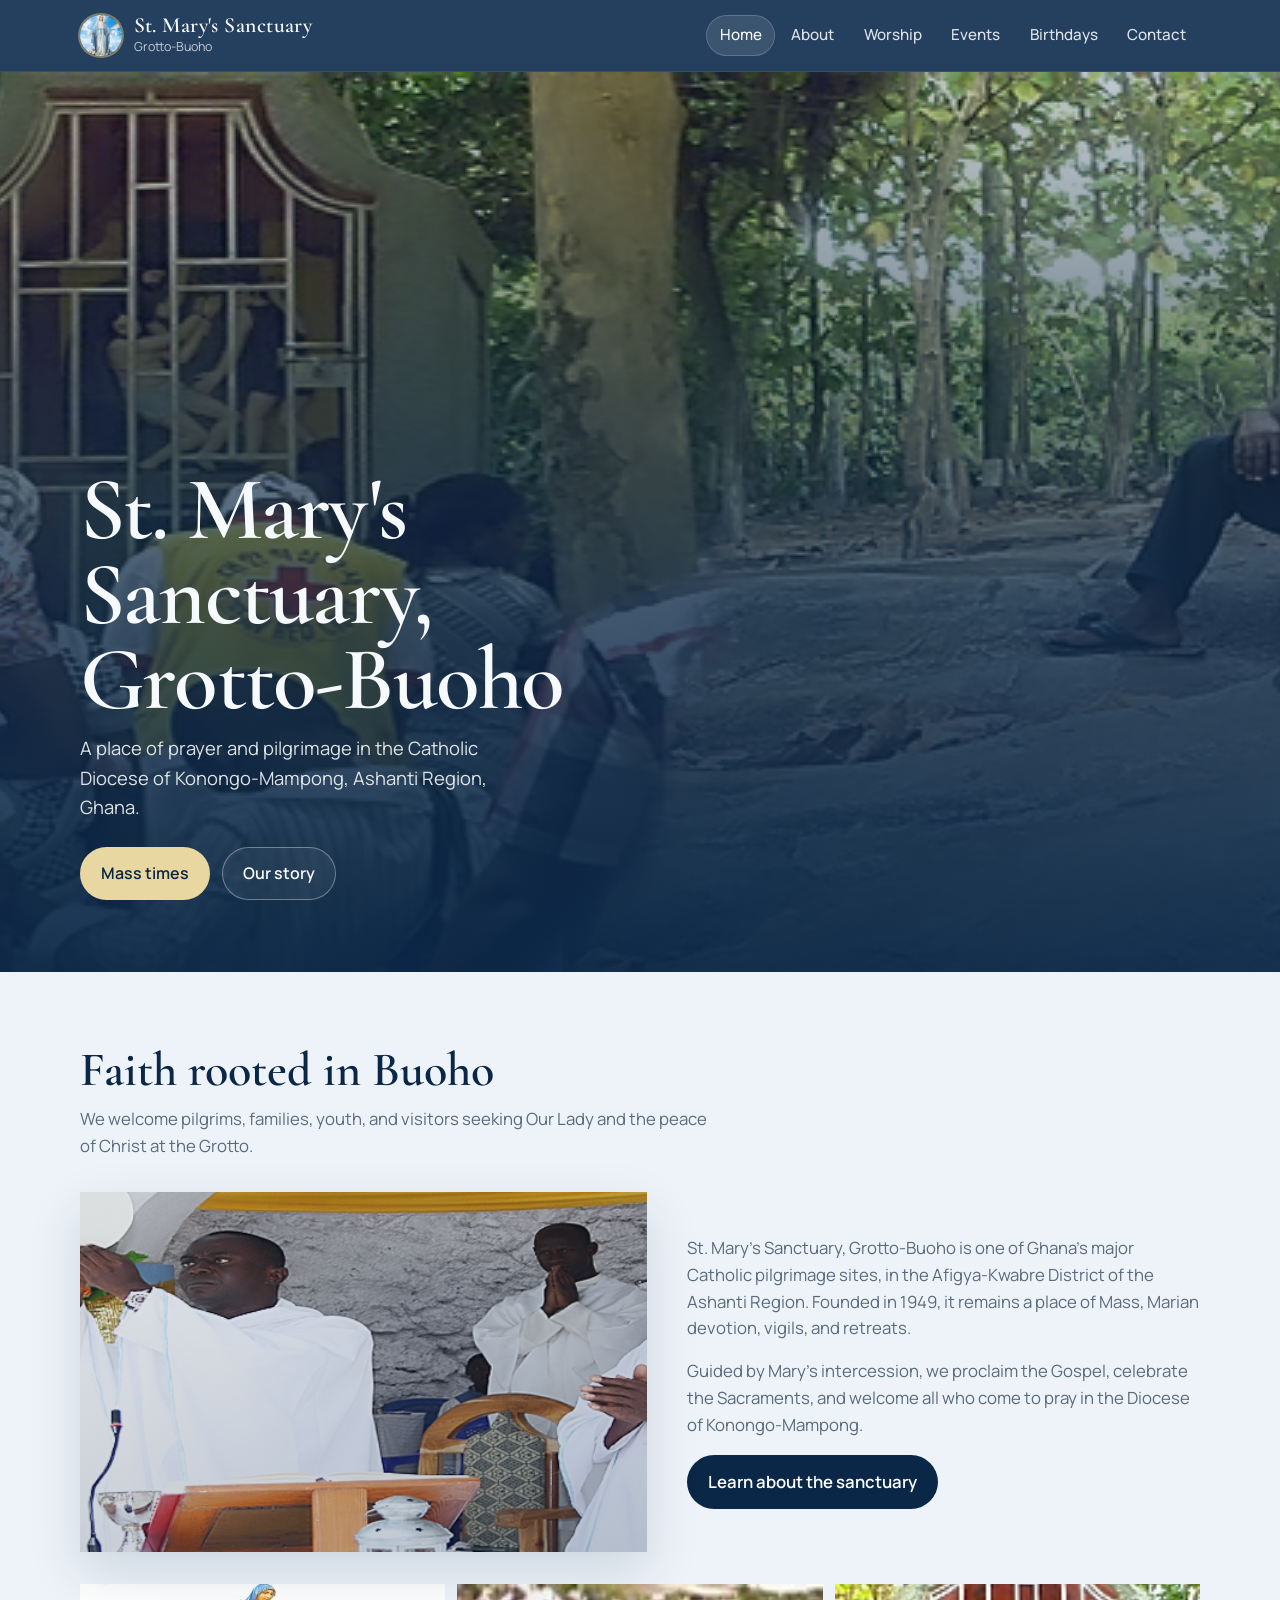
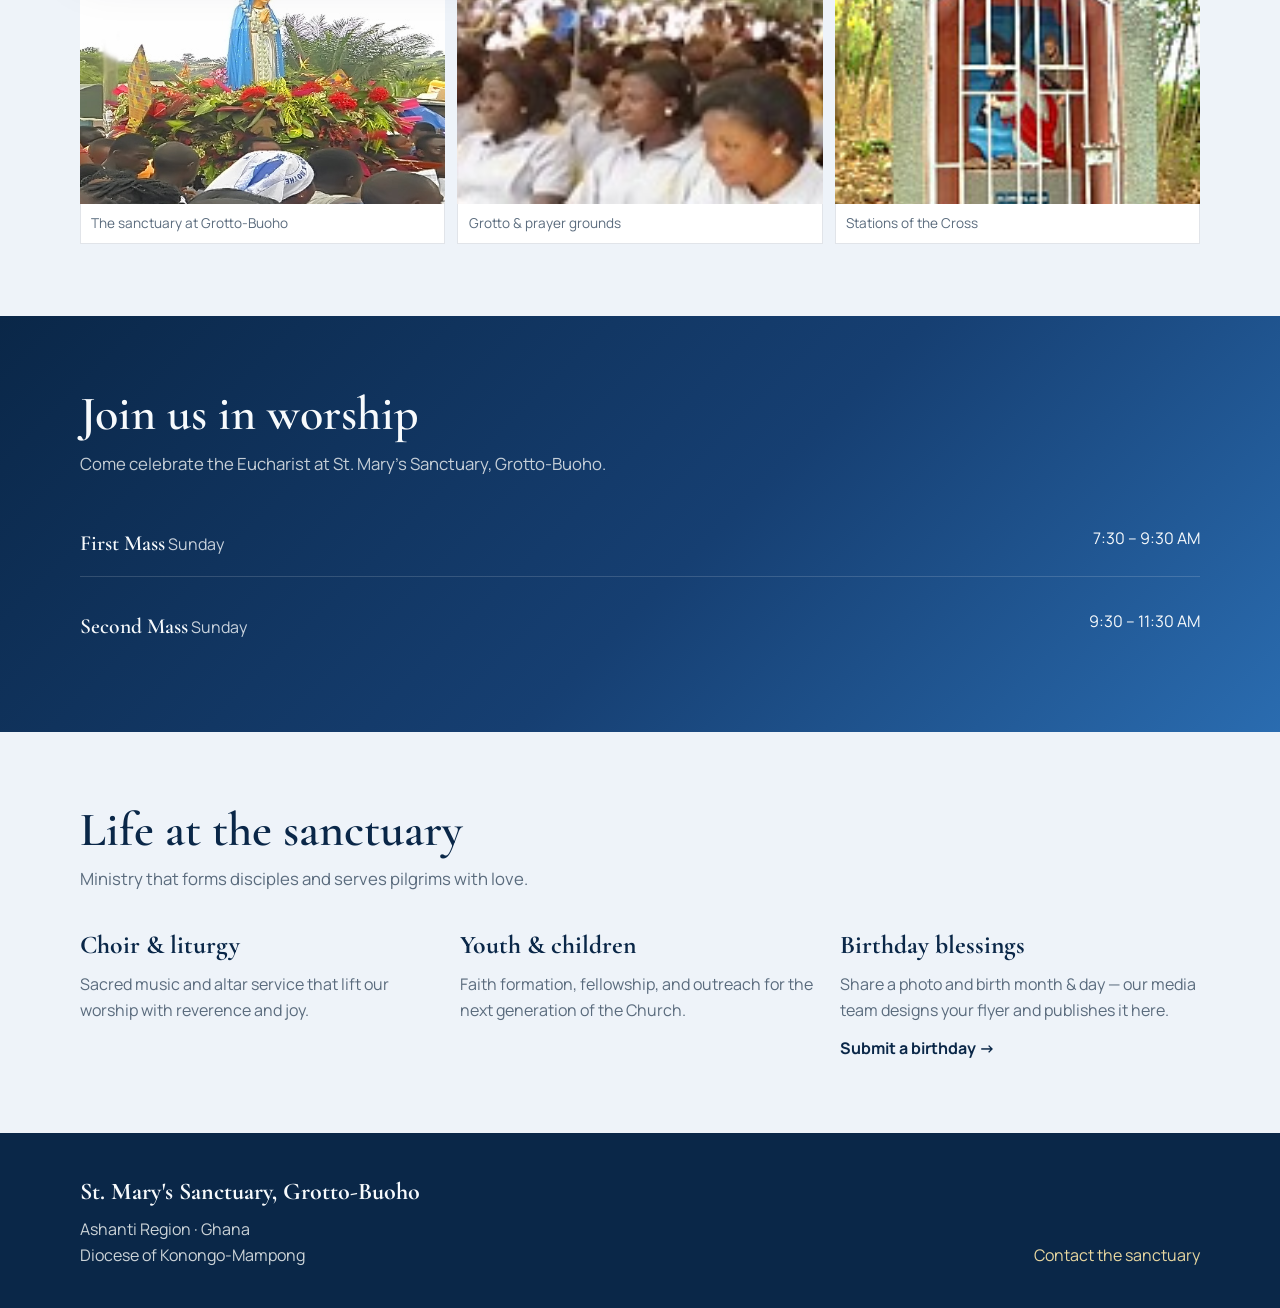
<file: index.html>
<!DOCTYPE html>
<html lang="en">
<head>
  <meta charset="UTF-8" />
  <meta name="viewport" content="width=device-width, initial-scale=1.0" />
  <title>St. Mary's Sanctuary, Grotto-Buoho</title>
  <meta name="description" content="Welcome to St. Mary's Sanctuary, Grotto-Buoho — a Catholic pilgrimage site in the Diocese of Konongo-Mampong, Ashanti Region, Ghana." />
  <link rel="preconnect" href="https://fonts.googleapis.com" />
  <link rel="preconnect" href="https://fonts.gstatic.com" crossorigin />
  <link href="https://fonts.googleapis.com/css2?family=Cormorant+Garamond:wght@500;600;700&family=Manrope:wght@400;500;600;700&display=swap" rel="stylesheet" />
  <link rel="stylesheet" href="css/site.css" />
</head>
<body>
  <header class="site-header">
    <div class="nav-bar">
      <a class="logo" href="index.html">
        <img class="logo-mark" src="images/mary.jpg" alt="Our Lady — St. Mary's Sanctuary logo" width="48" height="48" />
        <span class="logo-text">
          <strong>St. Mary's Sanctuary</strong>
          <span>Grotto-Buoho</span>
        </span>
      </a>
      <button class="menu-btn" id="menuBtn" aria-label="Open menu">☰</button>
      <nav class="nav-links" id="navLinks" aria-label="Primary">
        <a class="active" href="index.html">Home</a>
        <a href="about.html">About</a>
        <a href="worship.html">Worship</a>
        <a href="events.html">Events</a>
        <a href="birthday.html">Birthdays</a>
        <a href="contact.html">Contact</a>
      </nav>
    </div>
  </header>

  <main>
    <section class="hero">
      <div class="hero-inner">
        <h1>St. Mary's Sanctuary, Grotto-Buoho</h1>
        <p>A place of prayer and pilgrimage in the Catholic Diocese of Konongo-Mampong, Ashanti Region, Ghana.</p>
        <div class="hero-actions">
          <a class="btn btn-primary" href="worship.html">Mass times</a>
          <a class="btn btn-ghost" href="about.html">Our story</a>
        </div>
      </div>
    </section>

    <section class="section">
      <div class="section-head">
        <h2>Faith rooted in Buoho</h2>
        <p>We welcome pilgrims, families, youth, and visitors seeking Our Lady and the peace of Christ at the Grotto.</p>
      </div>
      <div class="split">
        <div class="split-media" role="img" aria-label="St. Mary's Sanctuary Grotto-Buoho grounds"></div>
        <div class="prose">
          <p>St. Mary's Sanctuary, Grotto-Buoho is one of Ghana’s major Catholic pilgrimage sites, in the Afigya-Kwabre District of the Ashanti Region. Founded in 1949, it remains a place of Mass, Marian devotion, vigils, and retreats.</p>
          <p>Guided by Mary’s intercession, we proclaim the Gospel, celebrate the Sacraments, and welcome all who come to pray in the Diocese of Konongo-Mampong.</p>
          <p><a class="btn btn-primary" href="about.html" style="background:var(--forest);color:#fff;">Learn about the sanctuary</a></p>
        </div>
      </div>
      <div class="photo-strip" aria-label="Photos of St. Mary's Sanctuary">
        <figure>
          <img src="images/slide-grotto3.jpg" alt="View of St. Mary's Sanctuary, Grotto-Buoho" />
          <figcaption>The sanctuary at Grotto-Buoho</figcaption>
        </figure>
        <figure>
          <img src="images/grotto1.jpg" alt="Grotto and shrine area" />
          <figcaption>Grotto &amp; prayer grounds</figcaption>
        </figure>
        <figure>
          <img src="images/station.jpg" alt="Stations of the Cross at Buoho" />
          <figcaption>Stations of the Cross</figcaption>
        </figure>
      </div>
    </section>

    <section class="band">
      <div class="section">
        <div class="section-head">
          <h2>Join us in worship</h2>
          <p>Come celebrate the Eucharist at St. Mary's Sanctuary, Grotto-Buoho.</p>
        </div>
        <div class="times" id="homeSchedule">
          <div class="time-row">
            <div>
              <strong>First Mass</strong>
              <span>Sunday</span>
            </div>
            <div>7:30 – 9:30 AM</div>
          </div>
          <div class="time-row">
            <div>
              <strong>Second Mass</strong>
              <span>Sunday</span>
            </div>
            <div>9:30 – 11:30 AM</div>
          </div>
        </div>
      </div>
    </section>

    <section class="section">
      <div class="section-head">
        <h2>Life at the sanctuary</h2>
        <p>Ministry that forms disciples and serves pilgrims with love.</p>
      </div>
      <div class="ministries">
        <article class="ministry">
          <h3>Choir &amp; liturgy</h3>
          <p>Sacred music and altar service that lift our worship with reverence and joy.</p>
        </article>
        <article class="ministry">
          <h3>Youth &amp; children</h3>
          <p>Faith formation, fellowship, and outreach for the next generation of the Church.</p>
        </article>
        <article class="ministry">
          <h3>Birthday blessings</h3>
          <p>Share a photo and birth month &amp; day — our media team designs your flyer and publishes it here.</p>
          <p style="margin-top:0.75rem;"><a href="birthday.html" style="color:var(--forest);font-weight:700;">Submit a birthday →</a></p>
        </article>
      </div>
    </section>
  </main>

  <footer class="site-footer">
    <div class="footer-inner">
      <div>
        <strong>St. Mary's Sanctuary, Grotto-Buoho</strong>
        Ashanti Region · Ghana<br />
        Diocese of Konongo-Mampong
      </div>
      <div>
        <a href="contact.html">Contact the sanctuary</a>
      </div>
    </div>
  </footer>

  <script src="js/site.js"></script>
  <script src="js/schedule.js"></script>
</body>
</html>
</file>
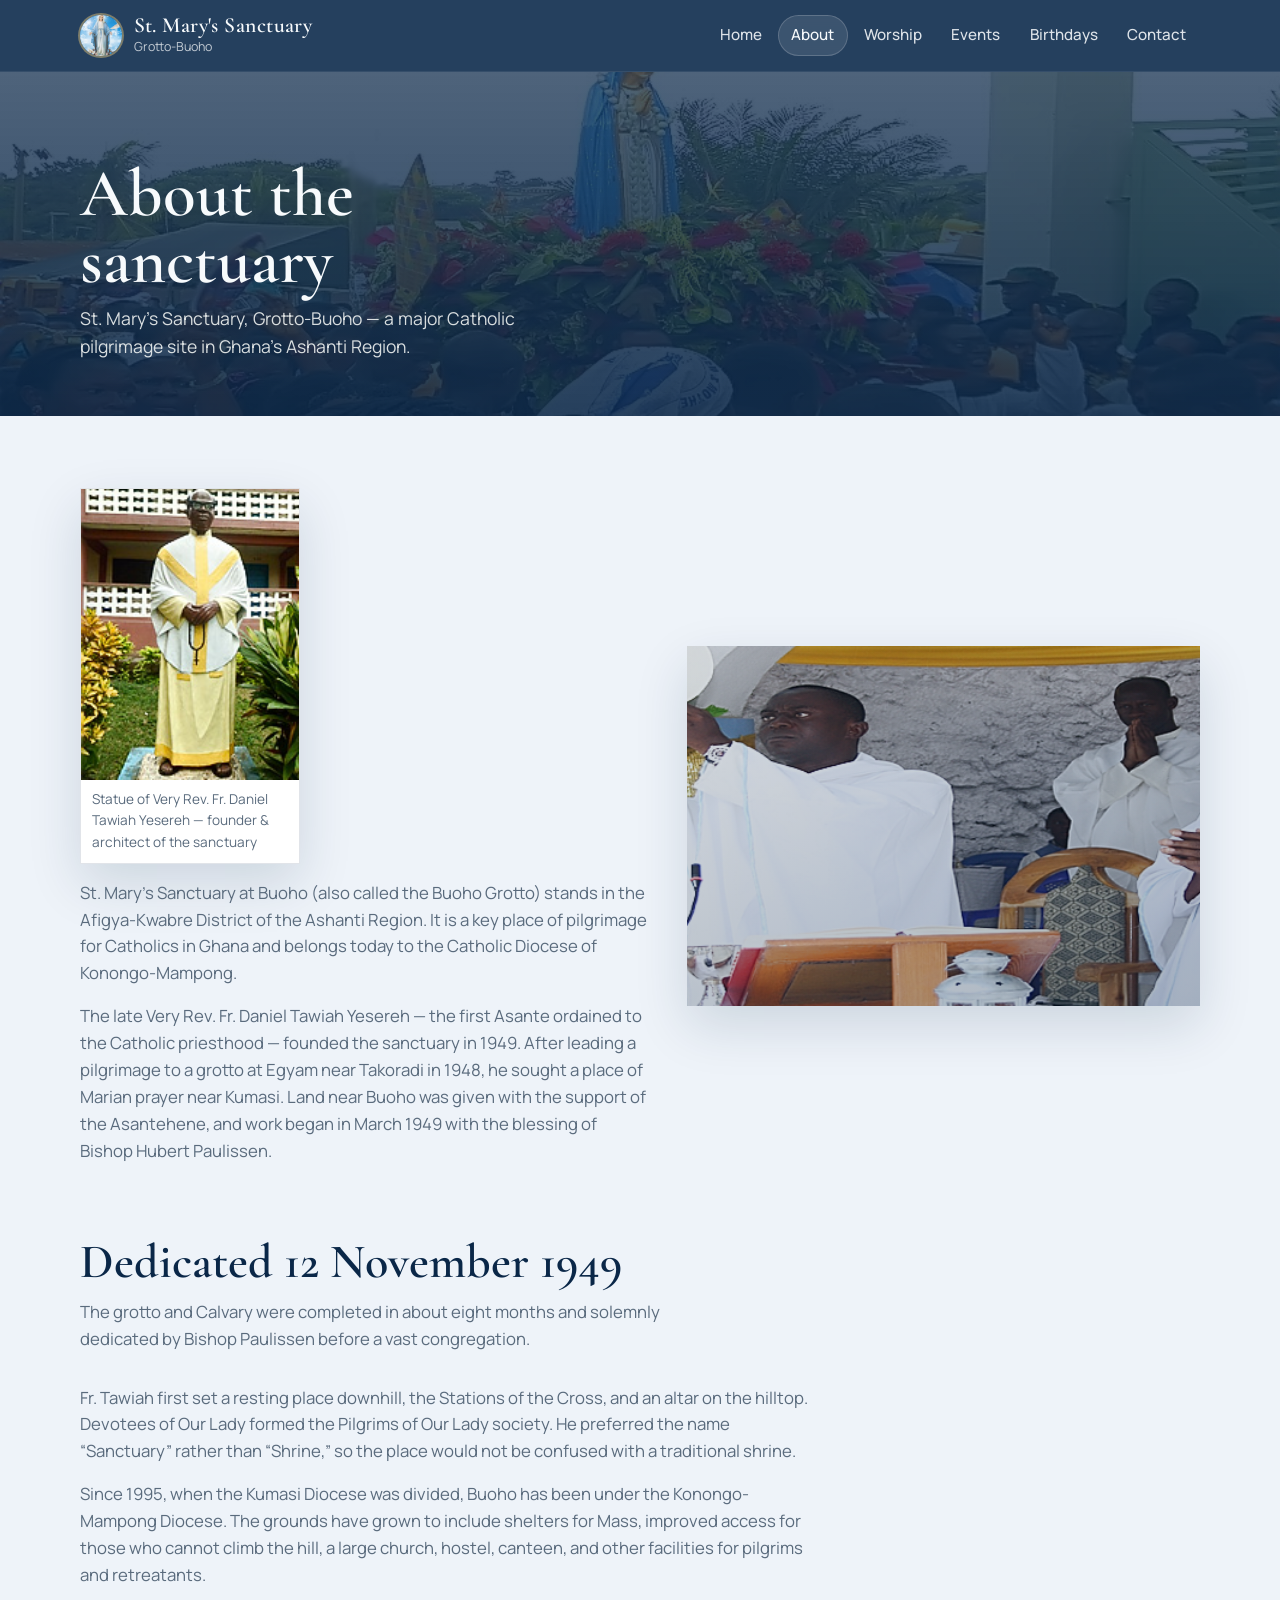
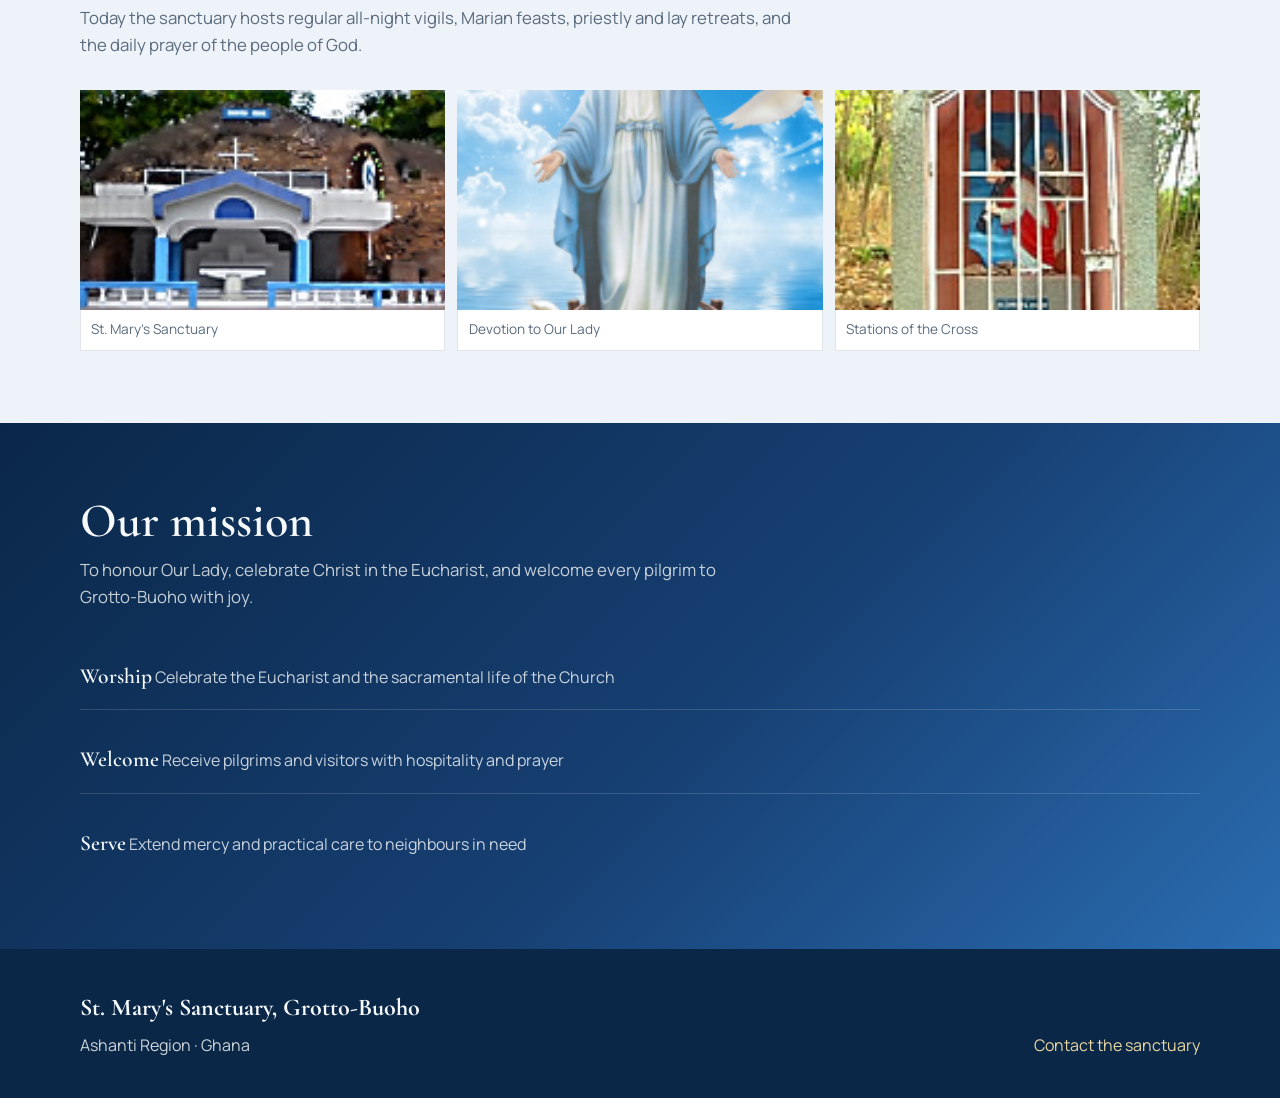
<file: about.html>
<!DOCTYPE html>
<html lang="en">
<head>
  <meta charset="UTF-8" />
  <meta name="viewport" content="width=device-width, initial-scale=1.0" />
  <title>About | St. Mary's Sanctuary, Grotto-Buoho</title>
  <link rel="preconnect" href="https://fonts.googleapis.com" />
  <link rel="preconnect" href="https://fonts.gstatic.com" crossorigin />
  <link href="https://fonts.googleapis.com/css2?family=Cormorant+Garamond:wght@500;600;700&family=Manrope:wght@400;500;600;700&display=swap" rel="stylesheet" />
  <link rel="stylesheet" href="css/site.css" />
</head>
<body>
  <header class="site-header">
    <div class="nav-bar">
      <a class="logo" href="index.html">
        <img class="logo-mark" src="images/mary.jpg" alt="Our Lady — St. Mary's Sanctuary logo" width="48" height="48" />
        <span class="logo-text">
          <strong>St. Mary's Sanctuary</strong>
          <span>Grotto-Buoho</span>
        </span>
      </a>
      <button class="menu-btn" id="menuBtn" aria-label="Open menu">☰</button>
      <nav class="nav-links" id="navLinks" aria-label="Primary">
        <a href="index.html">Home</a>
        <a class="active" href="about.html">About</a>
        <a href="worship.html">Worship</a>
        <a href="events.html">Events</a>
        <a href="birthday.html">Birthdays</a>
        <a href="contact.html">Contact</a>
      </nav>
    </div>
  </header>

  <main>
    <section class="page-hero">
      <div class="section">
        <h1>About the sanctuary</h1>
        <p>St. Mary's Sanctuary, Grotto-Buoho — a major Catholic pilgrimage site in Ghana’s Ashanti Region.</p>
      </div>
    </section>

    <section class="section">
      <div class="split">
        <div class="prose">
          <figure class="history-portrait">
            <img src="images/fr-tawiah.jpg" alt="Statue of Very Rev. Fr. Daniel Tawiah Yesereh at the sanctuary" />
            <figcaption>Statue of Very Rev. Fr. Daniel Tawiah Yesereh — founder &amp; architect of the sanctuary</figcaption>
          </figure>
          <p>St. Mary's Sanctuary at Buoho (also called the Buoho Grotto) stands in the Afigya-Kwabre District of the Ashanti Region. It is a key place of pilgrimage for Catholics in Ghana and belongs today to the Catholic Diocese of Konongo-Mampong.</p>
          <p>The late Very Rev. Fr. Daniel Tawiah Yesereh — the first Asante ordained to the Catholic priesthood — founded the sanctuary in 1949. After leading a pilgrimage to a grotto at Egyam near Takoradi in 1948, he sought a place of Marian prayer near Kumasi. Land near Buoho was given with the support of the Asantehene, and work began in March 1949 with the blessing of Bishop Hubert Paulissen.</p>
        </div>
        <div class="split-media" style="background-image:linear-gradient(160deg, rgba(10,39,72,.15), rgba(10,39,72,.35)), url('images/slide-grotto1.png');" role="img" aria-label="St. Mary's Sanctuary grounds at Buoho"></div>
      </div>
    </section>

    <section class="section" style="padding-top:0;">
      <div class="section-head">
        <h2>Dedicated 12 November 1949</h2>
        <p>The grotto and Calvary were completed in about eight months and solemnly dedicated by Bishop Paulissen before a vast congregation.</p>
      </div>
      <div class="prose" style="max-width:46rem;">
        <p>Fr. Tawiah first set a resting place downhill, the Stations of the Cross, and an altar on the hilltop. Devotees of Our Lady formed the Pilgrims of Our Lady society. He preferred the name “Sanctuary” rather than “Shrine,” so the place would not be confused with a traditional shrine.</p>
        <p>Since 1995, when the Kumasi Diocese was divided, Buoho has been under the Konongo-Mampong Diocese. The grounds have grown to include shelters for Mass, improved access for those who cannot climb the hill, a large church, hostel, canteen, and other facilities for pilgrims and retreatants.</p>
        <p>Today the sanctuary hosts regular all-night vigils, Marian feasts, priestly and lay retreats, and the daily prayer of the people of God.</p>
      </div>
      <div class="photo-strip" aria-label="Historic and current views of the sanctuary">
        <figure>
          <img src="images/sms.jpg" alt="St. Mary's Sanctuary Buoho" />
          <figcaption>St. Mary's Sanctuary</figcaption>
        </figure>
        <figure>
          <img src="images/mary.jpg" alt="Our Lady at the sanctuary" />
          <figcaption>Devotion to Our Lady</figcaption>
        </figure>
        <figure>
          <img src="images/station.jpg" alt="Stations of the Cross" />
          <figcaption>Stations of the Cross</figcaption>
        </figure>
      </div>
    </section>

    <section class="band">
      <div class="section">
        <div class="section-head">
          <h2>Our mission</h2>
          <p>To honour Our Lady, celebrate Christ in the Eucharist, and welcome every pilgrim to Grotto-Buoho with joy.</p>
        </div>
        <div class="times">
          <div class="time-row">
            <div>
              <strong>Worship</strong>
              <span>Celebrate the Eucharist and the sacramental life of the Church</span>
            </div>
          </div>
          <div class="time-row">
            <div>
              <strong>Welcome</strong>
              <span>Receive pilgrims and visitors with hospitality and prayer</span>
            </div>
          </div>
          <div class="time-row">
            <div>
              <strong>Serve</strong>
              <span>Extend mercy and practical care to neighbours in need</span>
            </div>
          </div>
        </div>
      </div>
    </section>
  </main>

  <footer class="site-footer">
    <div class="footer-inner">
      <div>
        <strong>St. Mary's Sanctuary, Grotto-Buoho</strong>
        Ashanti Region · Ghana
      </div>
      <div>
        <a href="contact.html">Contact the sanctuary</a>
      </div>
    </div>
  </footer>

  <script src="js/site.js"></script>
</body>
</html>
</file>
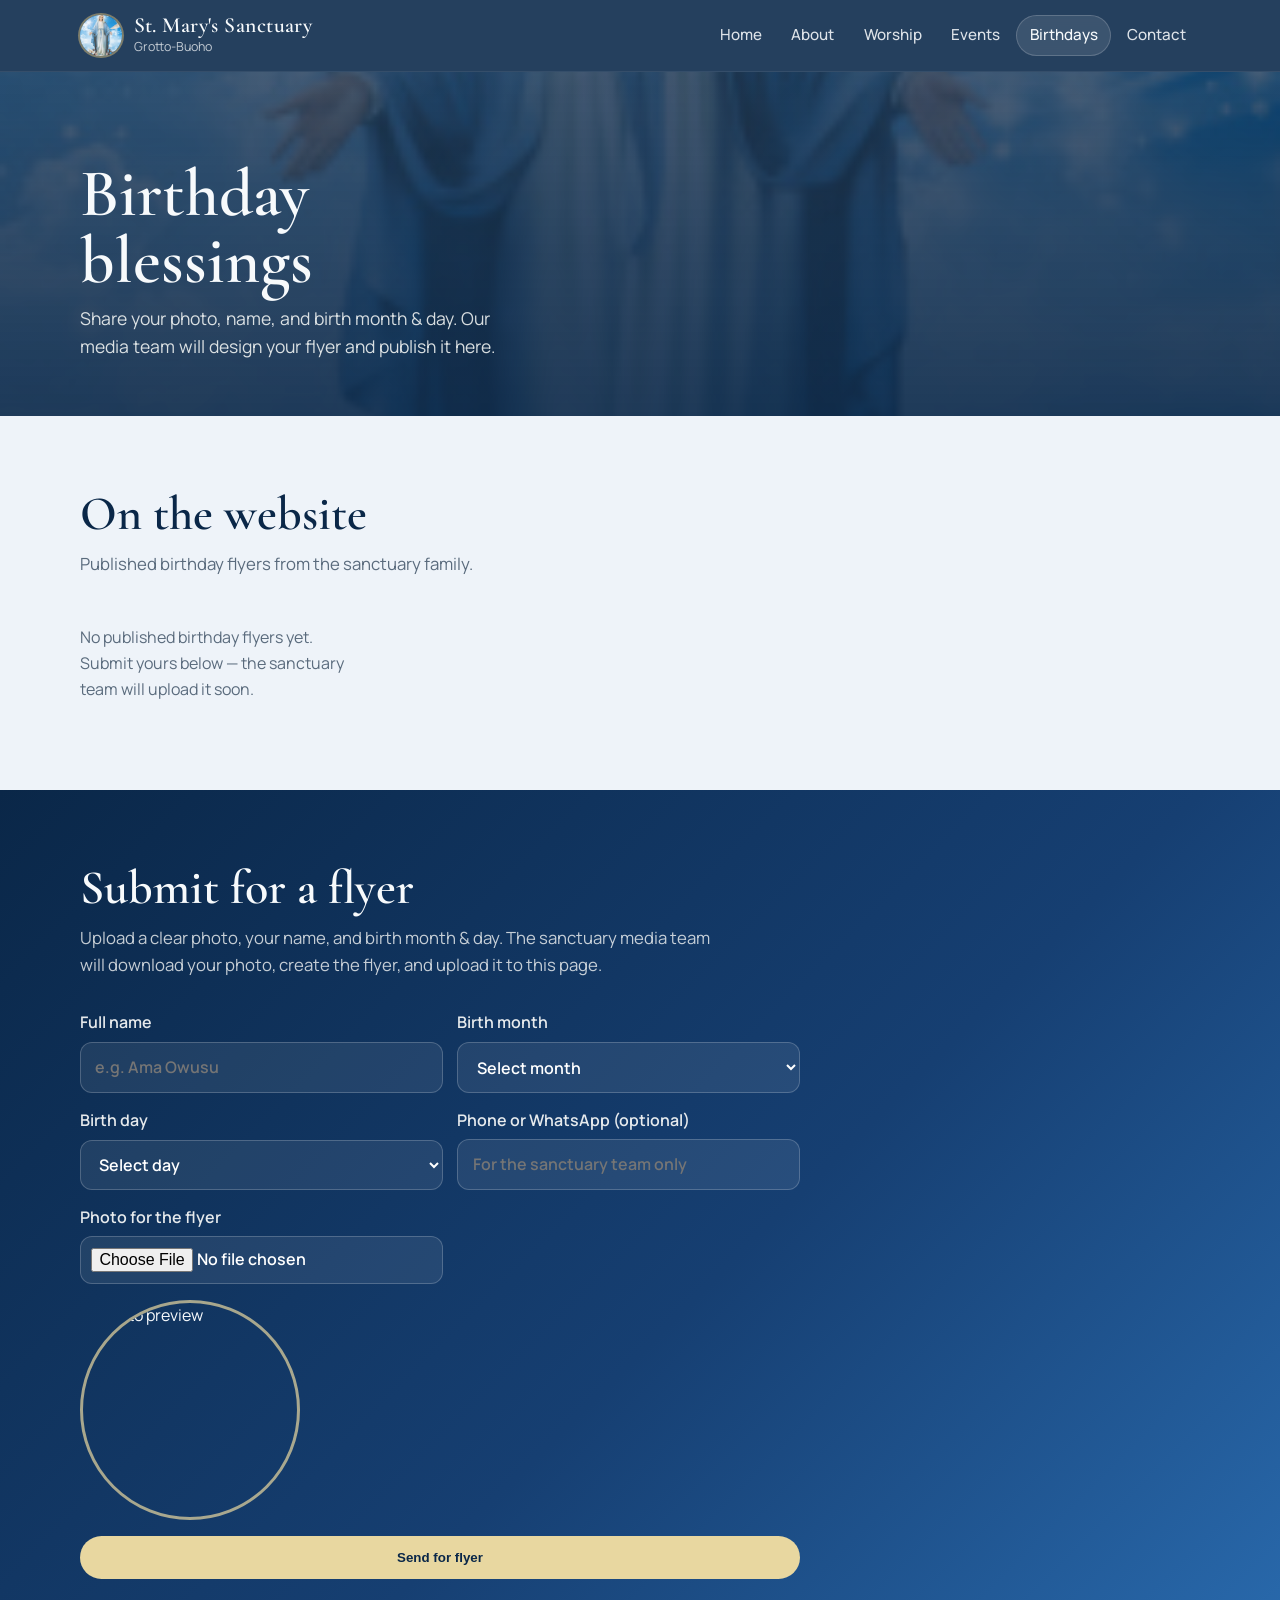
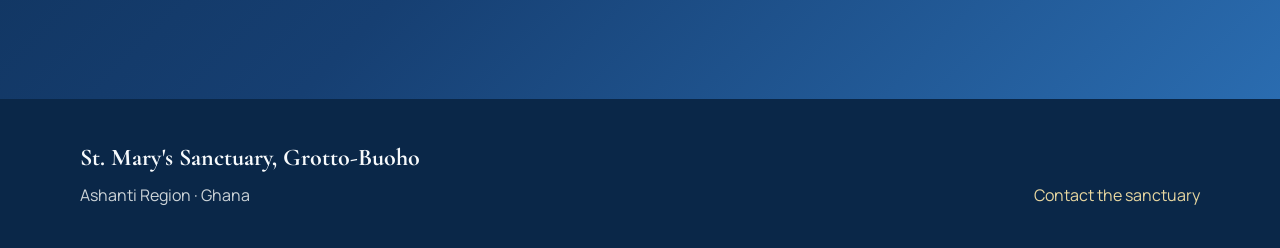
<file: birthday.html>
<!DOCTYPE html>
<html lang="en">
<head>
  <meta charset="UTF-8" />
  <meta name="viewport" content="width=device-width, initial-scale=1.0" />
  <title>Birthdays | St. Mary's Sanctuary, Grotto-Buoho</title>
  <link rel="preconnect" href="https://fonts.googleapis.com" />
  <link rel="preconnect" href="https://fonts.gstatic.com" crossorigin />
  <link href="https://fonts.googleapis.com/css2?family=Cormorant+Garamond:wght@500;600;700&family=Manrope:wght@400;500;600;700&display=swap" rel="stylesheet" />
  <link rel="stylesheet" href="css/site.css" />
</head>
<body>
  <header class="site-header">
    <div class="nav-bar">
      <a class="logo" href="index.html">
        <img class="logo-mark" src="images/mary.jpg" alt="Our Lady — St. Mary's Sanctuary logo" width="48" height="48" />
        <span class="logo-text">
          <strong>St. Mary's Sanctuary</strong>
          <span>Grotto-Buoho</span>
        </span>
      </a>
      <button class="menu-btn" id="menuBtn" aria-label="Open menu">☰</button>
      <nav class="nav-links" id="navLinks" aria-label="Primary">
        <a href="index.html">Home</a>
        <a href="about.html">About</a>
        <a href="worship.html">Worship</a>
        <a href="events.html">Events</a>
        <a class="active" href="birthday.html">Birthdays</a>
        <a href="contact.html">Contact</a>
      </nav>
    </div>
  </header>

  <main>
    <section class="page-hero birthday-hero">
      <div class="section">
        <h1>Birthday blessings</h1>
        <p>Share your photo, name, and birth month &amp; day. Our media team will design your flyer and publish it here.</p>
      </div>
    </section>

    <section class="section">
      <div class="section-head">
        <h2>On the website</h2>
        <p>Published birthday flyers from the sanctuary family.</p>
      </div>
      <div class="birthday-gallery" id="birthdayGallery"></div>
    </section>

    <section class="band">
      <div class="section">
        <div class="section-head">
          <h2>Submit for a flyer</h2>
          <p>Upload a clear photo, your name, and birth month &amp; day. The sanctuary media team will download your photo, create the flyer, and upload it to this page.</p>
        </div>
        <form class="birthday-form" id="birthdayForm">
          <div class="birthday-form-grid">
            <label>
              Full name
              <input type="text" name="name" required placeholder="e.g. Ama Owusu" />
            </label>
            <label>
              Birth month
              <select name="month" id="birthdayMonth" required>
                <option value="" disabled selected>Select month</option>
                <option value="01">January</option>
                <option value="02">February</option>
                <option value="03">March</option>
                <option value="04">April</option>
                <option value="05">May</option>
                <option value="06">June</option>
                <option value="07">July</option>
                <option value="08">August</option>
                <option value="09">September</option>
                <option value="10">October</option>
                <option value="11">November</option>
                <option value="12">December</option>
              </select>
            </label>
            <label>
              Birth day
              <select name="day" id="birthdayDay" required>
                <option value="" disabled selected>Select day</option>
              </select>
            </label>
            <label>
              Phone or WhatsApp (optional)
              <input type="text" name="contact" placeholder="For the sanctuary team only" />
            </label>
            <label>
              Photo for the flyer
              <input type="file" id="birthdayPhoto" name="photo" accept="image/*" required />
            </label>
          </div>
          <img id="birthdayPhotoPreview" class="birthday-photo-preview" alt="Photo preview" hidden />
          <button class="btn btn-primary" type="submit" style="background:#e8d7a0;color:var(--forest);">Send for flyer</button>
          <p id="birthdayFormNote" class="form-note"></p>
        </form>
      </div>
    </section>
  </main>

  <footer class="site-footer">
    <div class="footer-inner">
      <div>
        <strong>St. Mary's Sanctuary, Grotto-Buoho</strong>
        Ashanti Region · Ghana
      </div>
      <div>
        <a href="contact.html">Contact the sanctuary</a>
      </div>
    </div>
  </footer>

  <script src="js/site.js"></script>
  <script src="js/birthdays.js"></script>
</body>
</html>
</file>
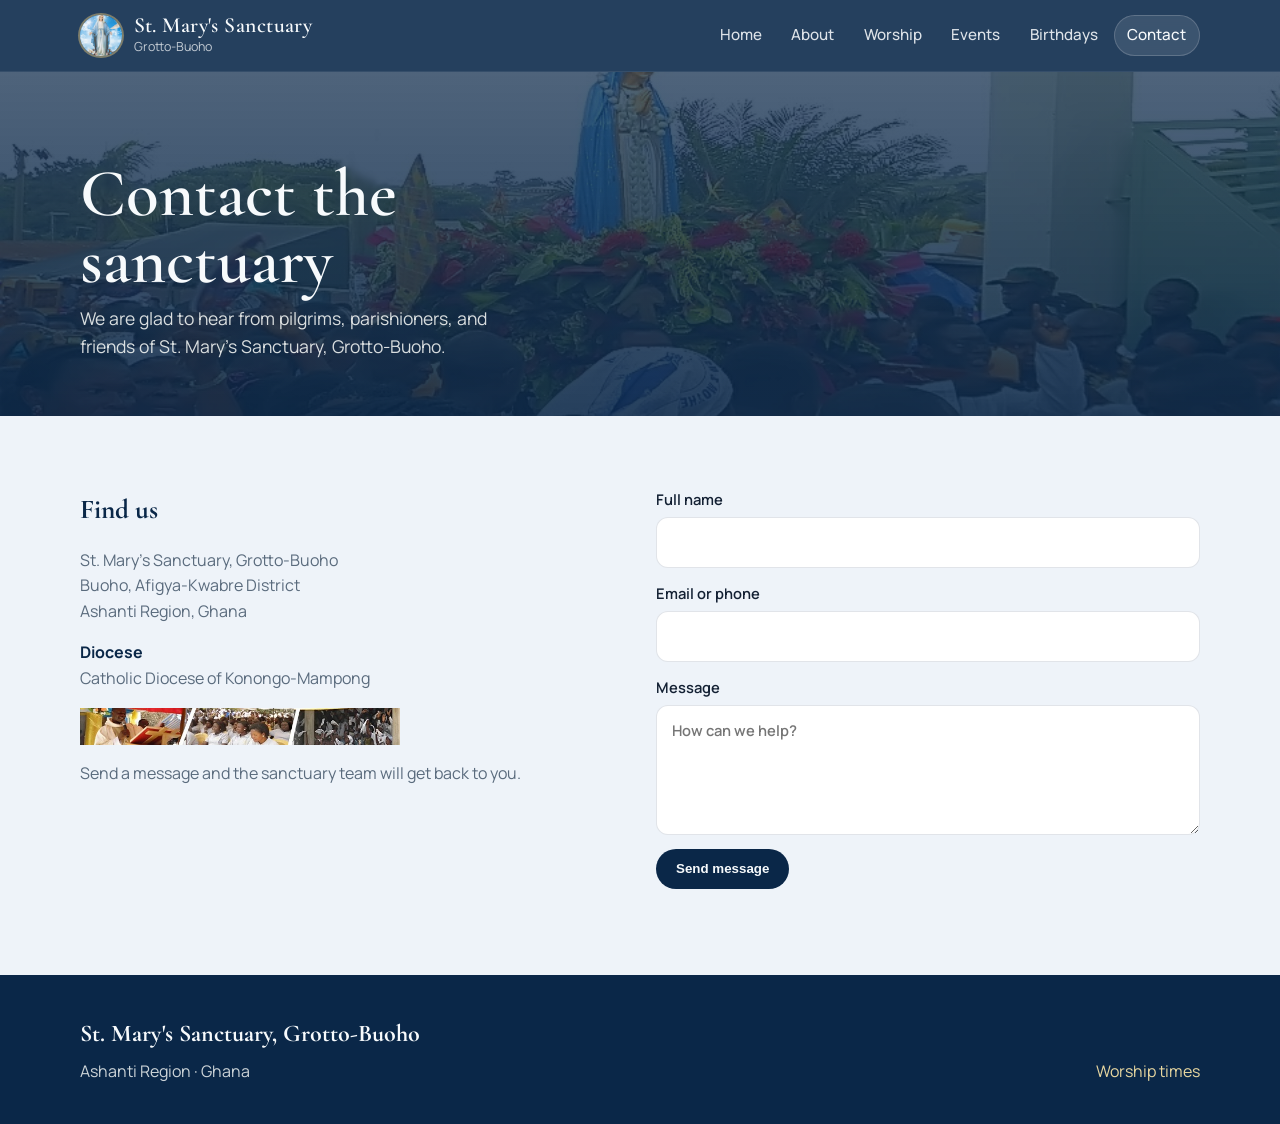
<file: contact.html>
<!DOCTYPE html>
<html lang="en">
<head>
  <meta charset="UTF-8" />
  <meta name="viewport" content="width=device-width, initial-scale=1.0" />
  <title>Contact | St. Mary's Sanctuary, Grotto-Buoho</title>
  <link rel="preconnect" href="https://fonts.googleapis.com" />
  <link rel="preconnect" href="https://fonts.gstatic.com" crossorigin />
  <link href="https://fonts.googleapis.com/css2?family=Cormorant+Garamond:wght@500;600;700&family=Manrope:wght@400;500;600;700&display=swap" rel="stylesheet" />
  <link rel="stylesheet" href="css/site.css" />
</head>
<body>
  <header class="site-header">
    <div class="nav-bar">
      <a class="logo" href="index.html">
        <img class="logo-mark" src="images/mary.jpg" alt="Our Lady — St. Mary's Sanctuary logo" width="48" height="48" />
        <span class="logo-text">
          <strong>St. Mary's Sanctuary</strong>
          <span>Grotto-Buoho</span>
        </span>
      </a>
      <button class="menu-btn" id="menuBtn" aria-label="Open menu">☰</button>
      <nav class="nav-links" id="navLinks" aria-label="Primary">
        <a href="index.html">Home</a>
        <a href="about.html">About</a>
        <a href="worship.html">Worship</a>
        <a href="events.html">Events</a>
        <a href="birthday.html">Birthdays</a>
        <a class="active" href="contact.html">Contact</a>
      </nav>
    </div>
  </header>

  <main>
    <section class="page-hero">
      <div class="section">
        <h1>Contact the sanctuary</h1>
        <p>We are glad to hear from pilgrims, parishioners, and friends of St. Mary's Sanctuary, Grotto-Buoho.</p>
      </div>
    </section>

    <section class="section">
      <div class="contact-grid">
        <div class="contact-block">
          <h3>Find us</h3>
          <p>
            St. Mary's Sanctuary, Grotto-Buoho<br />
            Buoho, Afigya-Kwabre District<br />
            Ashanti Region, Ghana
          </p>
          <p>
            <strong style="color:var(--forest);">Diocese</strong><br />
            Catholic Diocese of Konongo-Mampong
          </p>
          <p>
            <img src="images/grotto1.jpg" alt="St. Mary's Sanctuary, Grotto-Buoho" style="width:100%;max-width:320px;margin-top:0.5rem;object-fit:cover;" />
          </p>
          <p>
            Send a message and the sanctuary team will get back to you.
          </p>
        </div>

        <form class="contact-form" id="contactForm">
          <label>
            Full name
            <input type="text" name="name" required />
          </label>
          <label>
            Email or phone
            <input type="text" name="contact" required />
          </label>
          <label>
            Message
            <textarea name="message" required placeholder="How can we help?"></textarea>
          </label>
          <button class="btn" type="submit">Send message</button>
          <p id="formNote" style="margin:0;color:var(--muted);font-size:0.95rem;"></p>
        </form>
      </div>
    </section>
  </main>

  <footer class="site-footer">
    <div class="footer-inner">
      <div>
        <strong>St. Mary's Sanctuary, Grotto-Buoho</strong>
        Ashanti Region · Ghana
      </div>
      <div>
        <a href="worship.html">Worship times</a>
      </div>
    </div>
  </footer>

  <script src="js/site.js"></script>
</body>
</html>
</file>
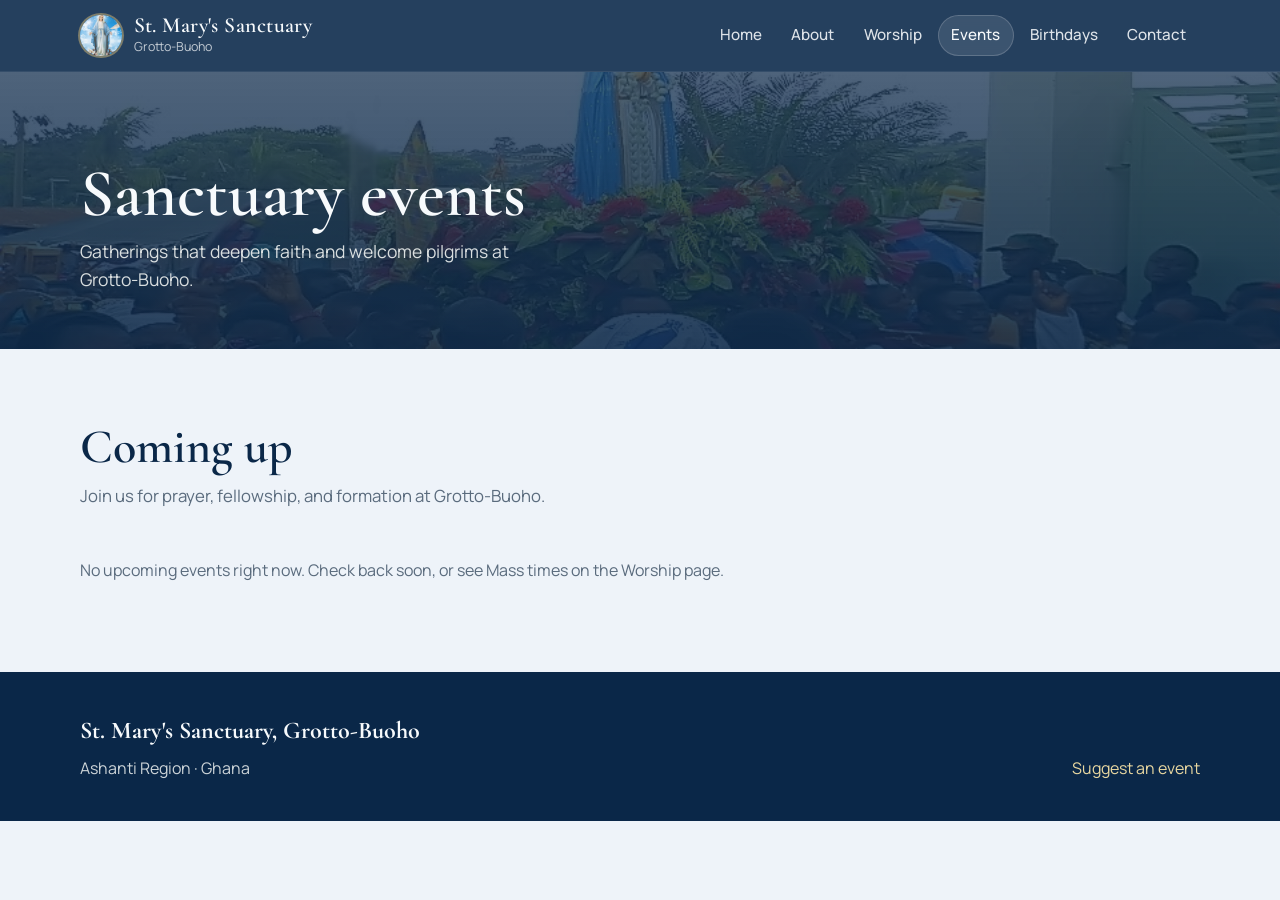
<file: events.html>
<!DOCTYPE html>
<html lang="en">
<head>
  <meta charset="UTF-8" />
  <meta name="viewport" content="width=device-width, initial-scale=1.0" />
  <title>Events | St. Mary's Sanctuary, Grotto-Buoho</title>
  <link rel="preconnect" href="https://fonts.googleapis.com" />
  <link rel="preconnect" href="https://fonts.gstatic.com" crossorigin />
  <link href="https://fonts.googleapis.com/css2?family=Cormorant+Garamond:wght@500;600;700&family=Manrope:wght@400;500;600;700&display=swap" rel="stylesheet" />
  <link rel="stylesheet" href="css/site.css" />
</head>
<body>
  <header class="site-header">
    <div class="nav-bar">
      <a class="logo" href="index.html">
        <img class="logo-mark" src="images/mary.jpg" alt="Our Lady — St. Mary's Sanctuary logo" width="48" height="48" />
        <span class="logo-text">
          <strong>St. Mary's Sanctuary</strong>
          <span>Grotto-Buoho</span>
        </span>
      </a>
      <button class="menu-btn" id="menuBtn" aria-label="Open menu">☰</button>
      <nav class="nav-links" id="navLinks" aria-label="Primary">
        <a href="index.html">Home</a>
        <a href="about.html">About</a>
        <a href="worship.html">Worship</a>
        <a class="active" href="events.html">Events</a>
        <a href="birthday.html">Birthdays</a>
        <a href="contact.html">Contact</a>
      </nav>
    </div>
  </header>

  <main>
    <section class="page-hero">
      <div class="section">
        <h1>Sanctuary events</h1>
        <p>Gatherings that deepen faith and welcome pilgrims at Grotto-Buoho.</p>
      </div>
    </section>

    <section class="section">
      <div class="section-head">
        <h2>Coming up</h2>
        <p>Join us for prayer, fellowship, and formation at Grotto-Buoho.</p>
      </div>
      <div class="event-stack" id="publicEvents">
        <p class="empty-events">Loading events…</p>
      </div>
    </section>
  </main>

  <footer class="site-footer">
    <div class="footer-inner">
      <div>
        <strong>St. Mary's Sanctuary, Grotto-Buoho</strong>
        Ashanti Region · Ghana
      </div>
      <div>
        <a href="contact.html">Suggest an event</a>
      </div>
    </div>
  </footer>

  <script src="js/site.js"></script>
</body>
</html>
</file>
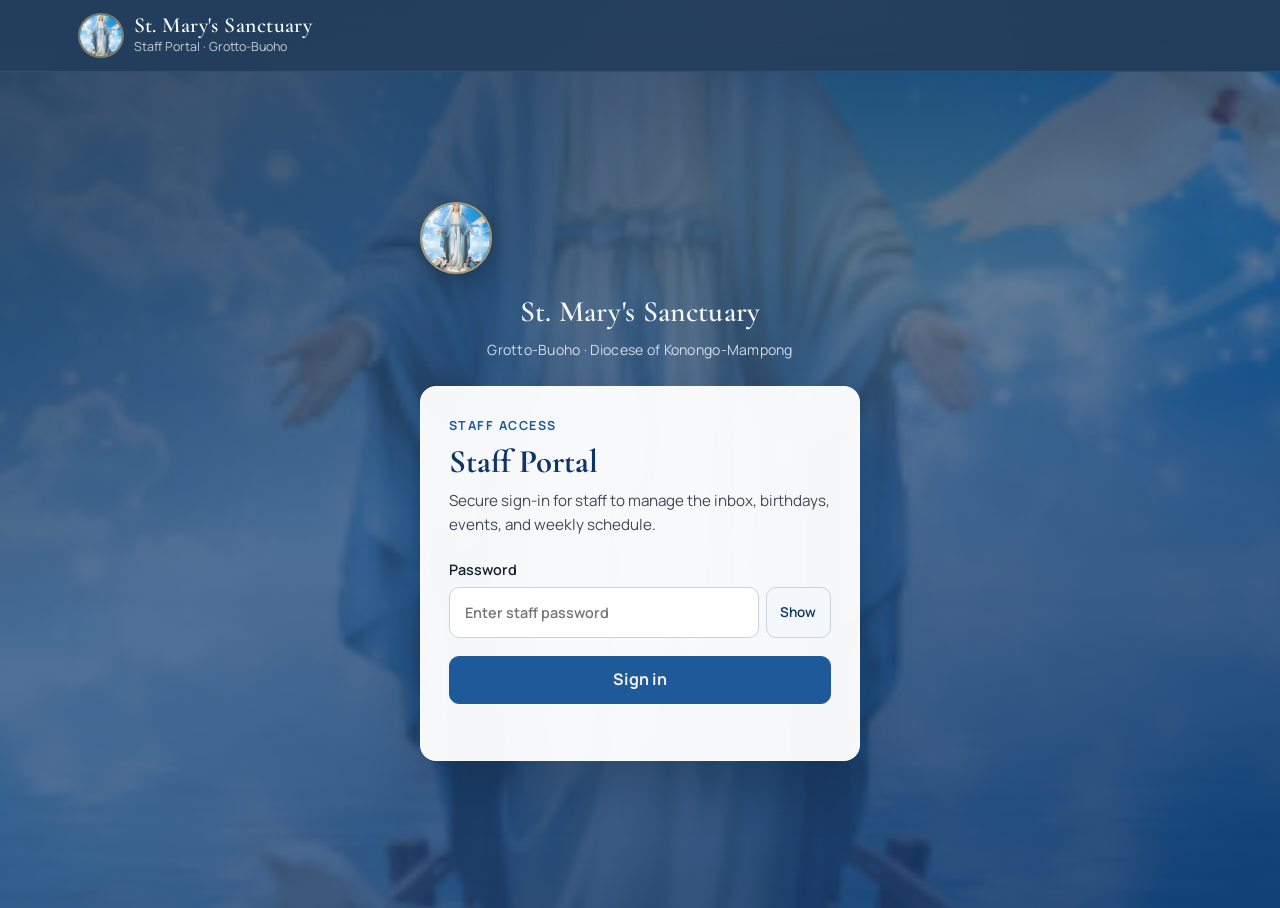
<file: portal.html>
<!DOCTYPE html>
<html lang="en">
<head>
  <meta charset="UTF-8" />
  <meta http-equiv="refresh" content="0; url=staff.html" />
  <title>Redirecting…</title>
  <link rel="canonical" href="staff.html" />
  <script>location.replace("staff.html");</script>
</head>
<body>
  <p><a href="staff.html">Continue to Staff Portal</a></p>
</body>
</html>
</file>
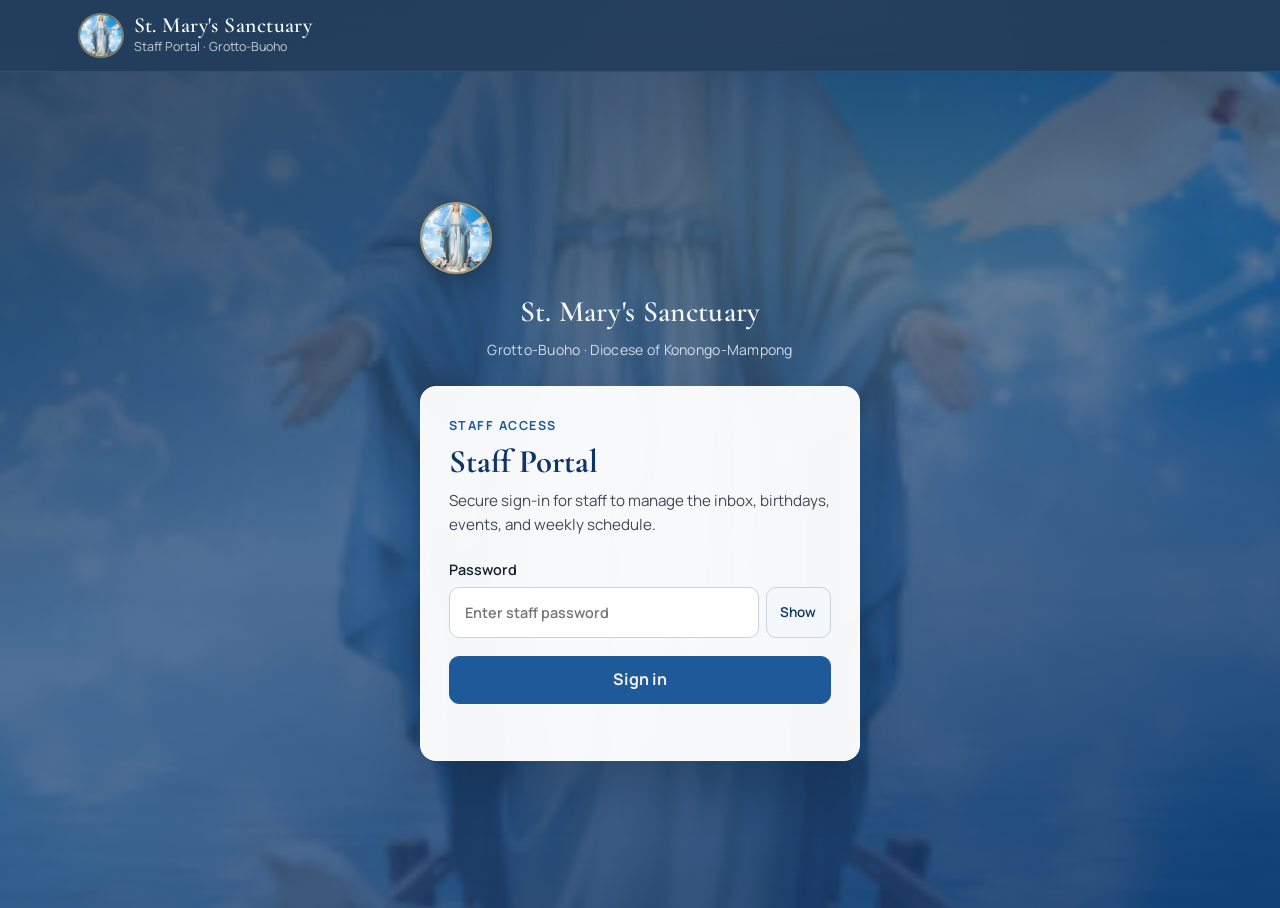
<file: staff.html>
<!DOCTYPE html>
<html lang="en">
<head>
  <meta charset="UTF-8" />
  <meta name="viewport" content="width=device-width, initial-scale=1.0" />
  <title>Staff Portal | St. Mary's Sanctuary, Grotto-Buoho</title>
  <link rel="preconnect" href="https://fonts.googleapis.com" />
  <link rel="preconnect" href="https://fonts.gstatic.com" crossorigin />
  <link href="https://fonts.googleapis.com/css2?family=Cormorant+Garamond:wght@500;600;700&family=Manrope:wght@400;500;600;700&family=Fraunces:opsz,wght@9..144,500;9..144,700&family=Source+Sans+3:wght@400;500;600;700&display=swap" rel="stylesheet" />
  <link rel="stylesheet" href="css/site.css" />
  <link rel="stylesheet" href="css/styles.css" />
</head>
<body class="portal-locked">
  <header class="site-header">
    <div class="nav-bar">
      <a class="logo" href="index.html">
        <img class="logo-mark" src="images/mary.jpg" alt="Our Lady — St. Mary's Sanctuary logo" width="48" height="48" />
        <span class="logo-text">
          <strong>St. Mary's Sanctuary</strong>
          <span>Staff Portal · Grotto-Buoho</span>
        </span>
      </a>
      <button class="menu-btn" id="menuBtn" aria-label="Open menu">☰</button>
      <nav class="nav-links" id="navLinks" aria-label="Primary">
        <a href="index.html">Home</a>
        <a href="about.html">About</a>
        <a href="worship.html">Worship</a>
        <a href="events.html">Events</a>
        <a href="birthday.html">Birthdays</a>
        <a href="contact.html">Contact</a>
      </nav>
    </div>
  </header>

  <section class="login-gate" id="loginGate">
    <div class="login-shell">
      <div class="login-brand">
        <img class="login-brand-mark" src="images/mary.jpg" alt="" width="72" height="72" />
        <p class="login-brand-name">St. Mary's Sanctuary</p>
        <p class="login-brand-place">Grotto-Buoho · Diocese of Konongo-Mampong</p>
      </div>

      <div class="login-card">
        <p class="login-eyebrow">Staff access</p>
        <h1>Staff Portal</h1>
        <p class="login-copy">
          Secure sign-in for staff to manage the inbox, birthdays, events, and weekly schedule.
        </p>
        <form id="loginForm" class="login-form">
          <label class="password-field">
            Password
            <span class="password-input-wrap">
              <input
                id="loginPassword"
                type="password"
                name="password"
                autocomplete="current-password"
                required
                placeholder="Enter staff password"
              />
              <button
                class="password-toggle"
                type="button"
                data-toggle-password="loginPassword"
                aria-pressed="false"
              >
                Show
              </button>
            </span>
          </label>
          <button class="btn primary login-submit" type="submit">Sign in</button>
          <p class="login-error" id="loginError" role="alert"></p>
        </form>
      </div>
    </div>
  </section>

  <div class="app portal-app" id="portalApp" hidden>
    <aside class="sidebar" id="sidebar">
      <div class="brand">
        <img class="brand-mark" src="images/mary.jpg" alt="Our Lady" width="40" height="40" />
        <div>
          <p class="brand-name">Staff Portal</p>
          <p class="brand-tag">Grotto-Buoho</p>
        </div>
      </div>

      <nav class="nav" aria-label="Staff Portal">
        <button class="nav-link active" data-view="dashboard">Dashboard</button>
        <button class="nav-link" data-view="inbox">Inbox <span class="nav-badge" id="inboxBadge" hidden>0</span></button>
        <button class="nav-link" data-view="birthdays">Birthdays <span class="nav-badge" id="birthdayBadge" hidden>0</span></button>
        <button class="nav-link" data-view="events">Events</button>
        <button class="nav-link" data-view="schedule">Weekly schedule</button>
      </nav>

      <div class="sidebar-foot">
        <div class="sidebar-account">
          <p class="sidebar-account-label">Account</p>
          <button class="btn small auth-btn" type="button" id="changePassBtn">Change password</button>
          <button class="btn small danger auth-btn" type="button" id="logoutBtn">Sign out</button>
        </div>
        <p class="muted">Staff only · data saved in this browser</p>
        <p class="muted"><a href="index.html" style="color:#e8c87a;">← Back to website</a></p>
      </div>
    </aside>

    <div class="main-wrap">
      <header class="topbar">
        <button class="menu-toggle" id="menuToggle" aria-label="Toggle portal menu">☰</button>
        <h1 id="pageTitle">Dashboard</h1>
        <p class="topbar-note" id="pageNote">Overview of sanctuary activity</p>
      </header>

      <main class="content">
        <section class="view active" id="view-dashboard">
          <div class="stat-grid">
            <article class="stat">
              <p class="stat-label">Unread messages</p>
              <p class="stat-value" id="statMessages">0</p>
            </article>
            <article class="stat">
              <p class="stat-label">Upcoming events</p>
              <p class="stat-value" id="statEvents">0</p>
            </article>
            <article class="stat">
              <p class="stat-label">Pending birthdays</p>
              <p class="stat-value" id="statBirthdays">0</p>
            </article>
            <article class="stat">
              <p class="stat-label">Schedule items</p>
              <p class="stat-value" id="statSchedule">0</p>
            </article>
          </div>

          <div class="split">
            <section class="panel">
              <h2>Recent messages</h2>
              <div class="table-wrap">
                <table>
                  <thead>
                    <tr>
                      <th>When</th>
                      <th>Name</th>
                      <th>Contact</th>
                    </tr>
                  </thead>
                  <tbody id="dashMessages"></tbody>
                </table>
              </div>
            </section>
            <section class="panel">
              <h2>Next events</h2>
              <ul class="event-list" id="dashEvents"></ul>
            </section>
          </div>
        </section>

        <section class="view" id="view-inbox">
          <div class="toolbar">
            <p class="toolbar-hint" id="inboxHint">Messages from the website Contact page</p>
            <button class="btn" id="markAllReadBtn" type="button">Mark all read</button>
          </div>
          <div class="inbox-list panel" id="inboxList"></div>
        </section>

        <section class="view" id="view-birthdays">
          <div class="toolbar">
            <p class="toolbar-hint">Download the photo, design the flyer yourself, then upload and publish it</p>
            <a class="btn" href="birthday.html" target="_blank" rel="noopener">Open public page</a>
            <a class="btn" href="format.jpg" download="birthday-flyer-format.jpg">Download format template</a>
          </div>
          <div class="birthday-admin" id="birthdayAdmin"></div>
          <div class="flyer-upload panel" id="flyerUploadPanel" hidden>
            <h2>Upload finished flyer</h2>
            <p class="toolbar-hint" id="flyerUploadName"></p>
            <div class="flyer-upload-grid">
              <div>
                <label class="field">
                  <span>Finished flyer image</span>
                  <input type="file" id="flyerUploadInput" accept="image/*" />
                </label>
                <div class="toolbar" style="margin-top:0.85rem;">
                  <button class="btn primary" type="button" id="publishBirthdayBtn" disabled>Publish to website</button>
                  <button class="btn" type="button" id="unpublishBirthdayBtn" hidden>Unpublish</button>
                  <button class="btn danger" type="button" id="closeFlyerBtn">Close</button>
                </div>
              </div>
              <div class="flyer-preview-wrap">
                <img id="flyerUploadPreview" alt="Finished flyer preview" hidden />
              </div>
            </div>
          </div>
        </section>

        <section class="view" id="view-events">
          <div class="toolbar">
            <button class="btn primary" id="addEventBtn">Add event</button>
          </div>
          <div class="event-grid" id="eventsGrid"></div>
        </section>

        <section class="view" id="view-schedule">
          <div class="toolbar">
            <p class="toolbar-hint">Shown on Home and Worship pages. Changes appear after you save.</p>
            <button class="btn primary" id="addScheduleBtn">Add schedule item</button>
          </div>
          <div class="table-wrap panel">
            <table>
              <thead>
                <tr>
                  <th>Title</th>
                  <th>Detail</th>
                  <th>Time / place</th>
                  <th></th>
                </tr>
              </thead>
              <tbody id="scheduleTable"></tbody>
            </table>
          </div>
        </section>
      </main>
    </div>
  </div>

  <dialog class="modal" id="modal">
    <form method="dialog" id="modalForm">
      <header class="modal-header">
        <h2 id="modalTitle">Form</h2>
        <button type="button" class="icon-btn" id="modalClose" aria-label="Close">×</button>
      </header>
      <div class="modal-body" id="modalBody"></div>
      <footer class="modal-footer">
        <button type="button" class="btn" id="modalCancel">Cancel</button>
        <button type="submit" class="btn primary" id="modalSave">Save</button>
      </footer>
    </form>
  </dialog>

  <dialog class="modal password-modal" id="changePassModal">
    <form id="changePassForm" class="change-pass-form">
      <header class="modal-header">
        <h2>Change password</h2>
        <button type="button" class="icon-btn" id="changePassClose" aria-label="Close">×</button>
      </header>
      <div class="modal-body">
        <p class="password-modal-lead">
          Choose a strong staff password. It must be at least 8 characters and include a number.
        </p>
        <label class="password-field">
          Current password
          <span class="password-input-wrap">
            <input id="currentPassword" type="password" name="currentPassword" autocomplete="current-password" required />
            <button
              class="password-toggle"
              type="button"
              data-toggle-password="currentPassword"
              aria-pressed="false"
            >
              Show
            </button>
          </span>
        </label>
        <label class="password-field">
          New password
          <span class="password-input-wrap">
            <input
              id="newPassword"
              type="password"
              name="newPassword"
              autocomplete="new-password"
              minlength="8"
              pattern="(?=.*\d).{8,}"
              title="At least 8 characters and include a number"
              required
            />
            <button
              class="password-toggle"
              type="button"
              data-toggle-password="newPassword"
              aria-pressed="false"
            >
              Show
            </button>
          </span>
        </label>
        <p class="login-error" id="changePassError" role="alert"></p>
      </div>
      <footer class="modal-footer">
        <button type="button" class="btn" id="changePassCancel">Cancel</button>
        <button type="submit" class="btn primary">Update password</button>
      </footer>
    </form>
  </dialog>

  <script src="js/site.js"></script>
  <script src="js/schedule.js"></script>
  <script src="js/birthdays.js"></script>
  <script src="js/auth.js"></script>
  <script src="js/app.js"></script>
</body>
</html>
</file>
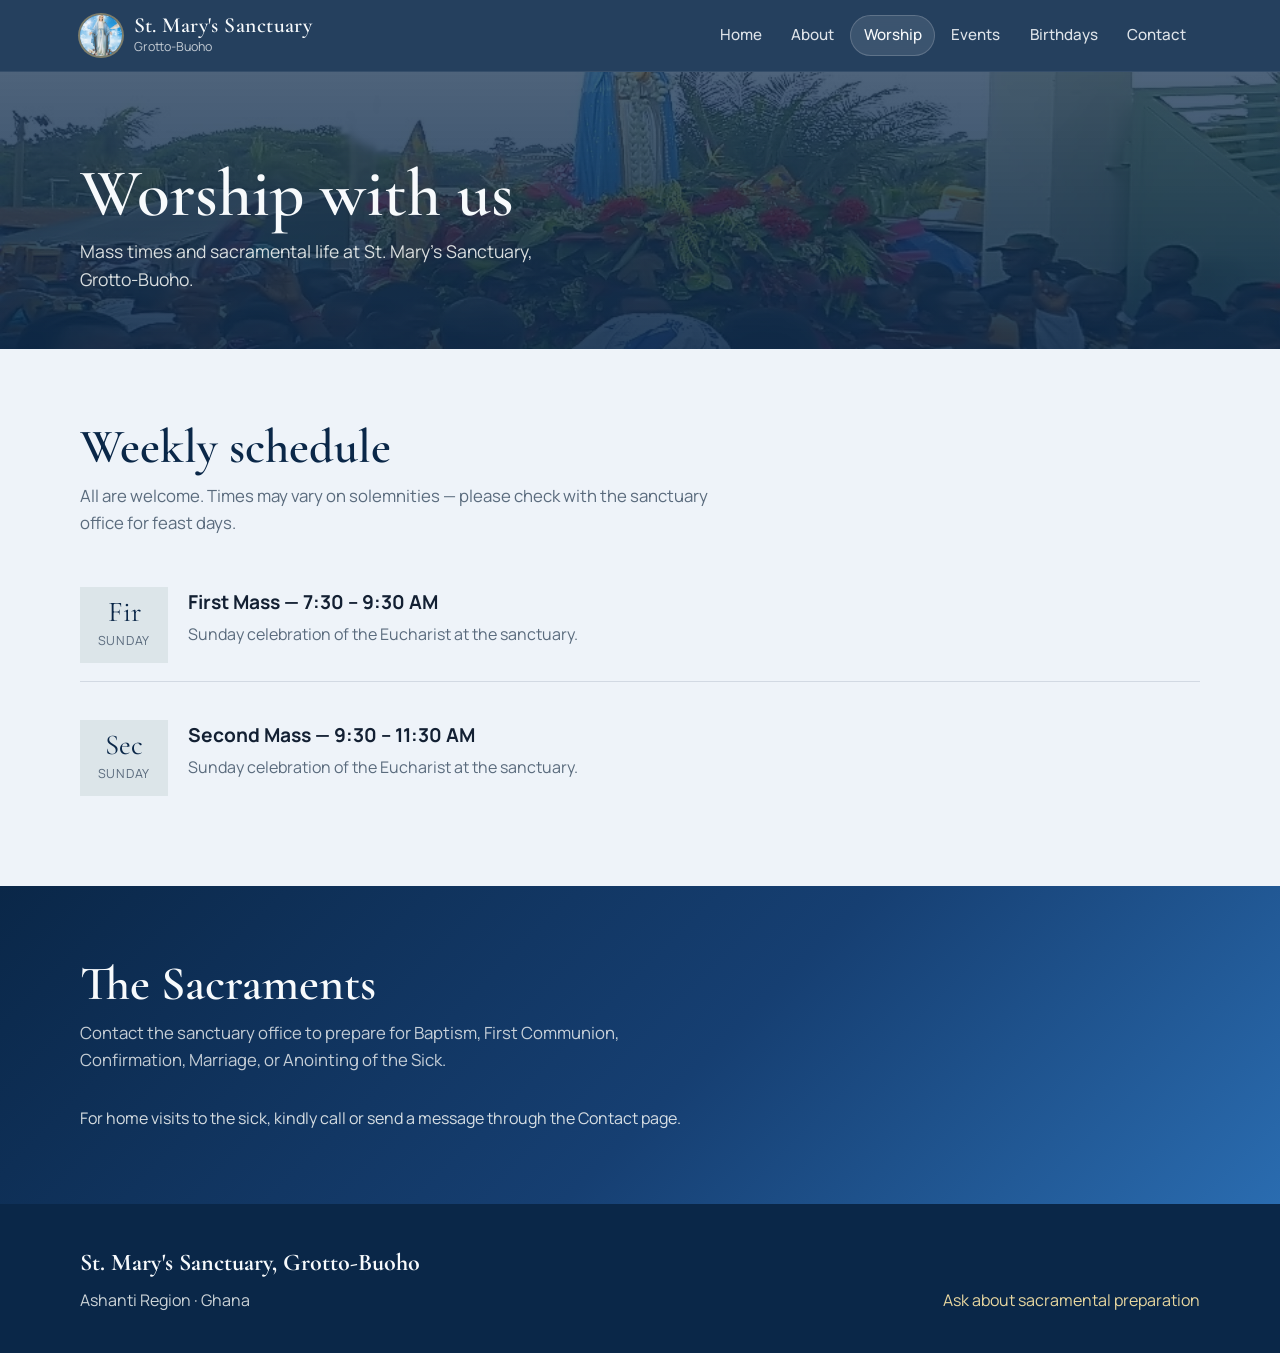
<file: worship.html>
<!DOCTYPE html>
<html lang="en">
<head>
  <meta charset="UTF-8" />
  <meta name="viewport" content="width=device-width, initial-scale=1.0" />
  <title>Worship | St. Mary's Sanctuary, Grotto-Buoho</title>
  <link rel="preconnect" href="https://fonts.googleapis.com" />
  <link rel="preconnect" href="https://fonts.gstatic.com" crossorigin />
  <link href="https://fonts.googleapis.com/css2?family=Cormorant+Garamond:wght@500;600;700&family=Manrope:wght@400;500;600;700&display=swap" rel="stylesheet" />
  <link rel="stylesheet" href="css/site.css" />
</head>
<body>
  <header class="site-header">
    <div class="nav-bar">
      <a class="logo" href="index.html">
        <img class="logo-mark" src="images/mary.jpg" alt="Our Lady — St. Mary's Sanctuary logo" width="48" height="48" />
        <span class="logo-text">
          <strong>St. Mary's Sanctuary</strong>
          <span>Grotto-Buoho</span>
        </span>
      </a>
      <button class="menu-btn" id="menuBtn" aria-label="Open menu">☰</button>
      <nav class="nav-links" id="navLinks" aria-label="Primary">
        <a href="index.html">Home</a>
        <a href="about.html">About</a>
        <a class="active" href="worship.html">Worship</a>
        <a href="events.html">Events</a>
        <a href="birthday.html">Birthdays</a>
        <a href="contact.html">Contact</a>
      </nav>
    </div>
  </header>

  <main>
    <section class="page-hero">
      <div class="section">
        <h1>Worship with us</h1>
        <p>Mass times and sacramental life at St. Mary's Sanctuary, Grotto-Buoho.</p>
      </div>
    </section>

    <section class="section">
      <div class="section-head">
        <h2>Weekly schedule</h2>
        <p>All are welcome. Times may vary on solemnities — please check with the sanctuary office for feast days.</p>
      </div>
      <div class="event-stack" id="worshipSchedule">
        <article class="event-item">
          <div class="event-date">
            <span class="day">1st</span>
            <span class="month">Mass</span>
          </div>
          <div>
            <h3>First Mass — 7:30 – 9:30 AM</h3>
            <p>Sunday celebration of the Eucharist at the sanctuary.</p>
          </div>
        </article>
        <article class="event-item">
          <div class="event-date">
            <span class="day">2nd</span>
            <span class="month">Mass</span>
          </div>
          <div>
            <h3>Second Mass — 9:30 – 11:30 AM</h3>
            <p>Sunday celebration of the Eucharist at the sanctuary.</p>
          </div>
        </article>
      </div>
    </section>

    <section class="band">
      <div class="section">
        <div class="section-head">
          <h2>The Sacraments</h2>
          <p>Contact the sanctuary office to prepare for Baptism, First Communion, Confirmation, Marriage, or Anointing of the Sick.</p>
        </div>
        <p style="margin:0;max-width:40rem;color:rgba(248,250,248,.85);">
          For home visits to the sick, kindly call or send a message through the Contact page.
        </p>
      </div>
    </section>
  </main>

  <footer class="site-footer">
    <div class="footer-inner">
      <div>
        <strong>St. Mary's Sanctuary, Grotto-Buoho</strong>
        Ashanti Region · Ghana
      </div>
      <div>
        <a href="contact.html">Ask about sacramental preparation</a>
      </div>
    </div>
  </footer>

  <script src="js/site.js"></script>
  <script src="js/schedule.js"></script>
</body>
</html>
</file>
<file: css/site.css>
:root {
  --forest: #0a2748;
  --forest-mid: #163f72;
  --leaf: #2f6fb3;
  --sand: #d4dde8;
  --mist: #eef3f9;
  --ink: #132033;
  --muted: #5a6b7d;
  --line: rgba(10, 39, 72, 0.12);
  --white: #f7fafc;
  --amber: #c89a3e;
  --shadow: 0 20px 50px rgba(10, 39, 72, 0.14);
  --font-display: "Cormorant Garamond", Georgia, serif;
  --font-body: "Manrope", "Segoe UI", sans-serif;
  --max: 1120px;
}

*,
*::before,
*::after {
  box-sizing: border-box;
}

html {
  scroll-behavior: smooth;
}

body {
  margin: 0;
  font-family: var(--font-body);
  color: var(--ink);
  background: var(--mist);
  line-height: 1.6;
}

img {
  max-width: 100%;
  display: block;
}

a {
  color: inherit;
  text-decoration: none;
}

.site-header {
  position: sticky;
  top: 0;
  z-index: 40;
  backdrop-filter: blur(12px);
  background: rgba(10, 39, 72, 0.88);
  color: var(--white);
  border-bottom: 1px solid rgba(255, 255, 255, 0.08);
}

.nav-bar {
  width: min(var(--max), calc(100% - 2rem));
  margin: 0 auto;
  display: flex;
  align-items: center;
  justify-content: space-between;
  gap: 1rem;
  padding: 0.85rem 0;
}

.logo {
  display: flex;
  align-items: center;
  gap: 0.75rem;
  min-width: 0;
}

.logo-mark {
  width: 2.6rem;
  height: 2.6rem;
  border-radius: 50%;
  object-fit: cover;
  object-position: center 18%;
  flex-shrink: 0;
  box-shadow: 0 0 0 2px rgba(232, 200, 122, 0.45);
  background: #163f72;
}

.logo-text strong {
  display: block;
  font-family: var(--font-display);
  font-size: clamp(1.05rem, 2.4vw, 1.35rem);
  font-weight: 600;
  letter-spacing: 0.02em;
  line-height: 1.1;
}

.logo-text span {
  display: block;
  font-size: 0.78rem;
  opacity: 0.75;
}

.nav-links {
  display: flex;
  align-items: center;
  gap: 0.15rem;
  flex-wrap: wrap;
  justify-content: flex-end;
}

.nav-links a {
  padding: 0.55rem 0.85rem;
  border-radius: 999px;
  font-size: 0.95rem;
  font-weight: 500;
  opacity: 0.88;
  transition: background 0.2s ease, opacity 0.2s ease, transform 0.2s ease;
}

.nav-links a:hover,
.nav-links a.active {
  background: rgba(255, 255, 255, 0.1);
  opacity: 1;
}

.nav-links a.active {
  box-shadow: inset 0 0 0 1px rgba(255, 255, 255, 0.18);
}

.nav-links .portal-link {
  margin-left: 0.35rem;
  background: rgba(200, 154, 62, 0.2);
  color: #f2e2b0;
}

.menu-btn {
  display: none;
  border: 1px solid rgba(255, 255, 255, 0.25);
  background: transparent;
  color: var(--white);
  border-radius: 10px;
  width: 2.5rem;
  height: 2.5rem;
  cursor: pointer;
}

.hero {
  position: relative;
  min-height: 100svh;
  display: grid;
  align-items: end;
  color: var(--white);
  overflow: hidden;
  background:
    linear-gradient(180deg, rgba(10, 39, 72, 0.25) 0%, rgba(10, 39, 72, 0.78) 60%, rgba(10, 39, 72, 0.95) 100%),
    url("../images/slide-grotto2.png") center / cover no-repeat;
}

.hero-inner {
  width: min(var(--max), calc(100% - 2rem));
  margin: 0 auto;
  padding: 0 0 4.5rem;
  animation: rise 0.9s ease both;
}

.hero h1 {
  margin: 0 0 0.75rem;
  font-family: var(--font-display);
  font-weight: 600;
  font-size: clamp(3rem, 8vw, 5.6rem);
  line-height: 0.95;
  letter-spacing: -0.02em;
  max-width: 12ch;
}

.hero p {
  margin: 0 0 1.5rem;
  max-width: 38ch;
  font-size: 1.15rem;
  color: rgba(248, 250, 248, 0.88);
}

.hero-actions {
  display: flex;
  flex-wrap: wrap;
  gap: 0.75rem;
}

.btn {
  display: inline-flex;
  align-items: center;
  justify-content: center;
  border: 1px solid transparent;
  border-radius: 999px;
  padding: 0.8rem 1.25rem;
  font-weight: 600;
  cursor: pointer;
  transition: transform 0.2s ease, background 0.2s ease, border-color 0.2s ease;
}

.btn:hover {
  transform: translateY(-2px);
}

.btn-primary {
  background: #e8d7a0;
  color: var(--forest);
}

.btn-ghost {
  border-color: rgba(255, 255, 255, 0.35);
  color: var(--white);
  background: rgba(255, 255, 255, 0.06);
}

.section {
  width: min(var(--max), calc(100% - 2rem));
  margin: 0 auto;
  padding: 4.5rem 0;
}

.section-head {
  max-width: 40rem;
  margin-bottom: 2rem;
  animation: rise 0.7s ease both;
}

.section-head h2 {
  margin: 0 0 0.6rem;
  font-family: var(--font-display);
  font-size: clamp(2rem, 4vw, 3rem);
  font-weight: 600;
  line-height: 1.1;
  color: var(--forest);
}

.section-head p {
  margin: 0;
  color: var(--muted);
  font-size: 1.05rem;
}

.band {
  background: linear-gradient(135deg, var(--forest) 0%, var(--forest-mid) 55%, #2a6cb0 100%);
  color: var(--white);
}

.band .section-head h2 {
  color: var(--white);
}

.band .section-head p {
  color: rgba(248, 250, 248, 0.78);
}

.split {
  display: grid;
  grid-template-columns: 1.05fr 0.95fr;
  gap: 2.5rem;
  align-items: center;
}

.split-media {
  min-height: 360px;
  border-radius: 0;
  background:
    linear-gradient(160deg, rgba(10, 39, 72, 0.1), rgba(10, 39, 72, 0.28)),
    url("../images/slide-grotto1.png") center / cover no-repeat;
  box-shadow: var(--shadow);
  animation: fade 1s ease both;
}

.photo-strip {
  display: grid;
  grid-template-columns: repeat(3, 1fr);
  gap: 0.75rem;
  margin-top: 2rem;
}

.photo-strip figure {
  margin: 0;
  overflow: hidden;
  background: #10253f;
  min-height: 180px;
}

.photo-strip img {
  width: 100%;
  height: 220px;
  object-fit: cover;
  display: block;
  transition: transform 0.45s ease;
}

.photo-strip figure:hover img {
  transform: scale(1.04);
}

.photo-strip figcaption {
  padding: 0.55rem 0.65rem;
  font-size: 0.85rem;
  color: var(--muted);
  background: #fff;
  border: 1px solid var(--line);
  border-top: 0;
}

.history-portrait {
  width: min(220px, 100%);
  margin: 0 0 1rem;
  border: 1px solid var(--line);
  background: #fff;
  box-shadow: var(--shadow);
}

.history-portrait img {
  width: 100%;
  display: block;
  aspect-ratio: 3 / 4;
  object-fit: cover;
}

.history-portrait figcaption {
  padding: 0.55rem 0.7rem;
  font-size: 0.85rem;
  color: var(--muted);
}

.prose p {
  margin: 0 0 1rem;
  color: var(--muted);
  font-size: 1.05rem;
}

.prose p:last-child {
  margin-bottom: 0;
}

.times {
  display: grid;
  gap: 1rem;
}

.time-row {
  display: grid;
  grid-template-columns: 1fr auto;
  gap: 1rem;
  padding: 1rem 0;
  border-bottom: 1px solid rgba(255, 255, 255, 0.15);
}

.time-row:last-child {
  border-bottom: 0;
}

.time-row strong {
  font-family: var(--font-display);
  font-size: 1.35rem;
  font-weight: 600;
}

.time-row span {
  opacity: 0.8;
}

.ministries {
  display: grid;
  grid-template-columns: repeat(3, 1fr);
  gap: 1.25rem;
}

.ministry {
  padding: 0;
  border: 0;
  background: transparent;
}

.ministry h3 {
  margin: 0 0 0.4rem;
  font-family: var(--font-display);
  font-size: 1.6rem;
  color: var(--forest);
}

.ministry p {
  margin: 0;
  color: var(--muted);
}

.event-stack {
  display: grid;
  gap: 1.25rem;
}

.event-item {
  display: grid;
  grid-template-columns: 88px 1fr;
  gap: 1.25rem;
  padding: 1.1rem 0;
  border-bottom: 1px solid var(--line);
  animation: rise 0.6s ease both;
}

.event-item:last-child {
  border-bottom: 0;
}

.event-date {
  text-align: center;
  padding: 0.7rem 0.4rem;
  background: rgba(22, 68, 54, 0.08);
}

.event-date .day {
  display: block;
  font-family: var(--font-display);
  font-size: 1.8rem;
  line-height: 1;
  color: var(--forest);
}

.event-date .month {
  font-size: 0.78rem;
  text-transform: uppercase;
  letter-spacing: 0.06em;
  color: var(--muted);
}

.event-item h3 {
  margin: 0 0 0.3rem;
  font-size: 1.2rem;
}

.event-item p {
  margin: 0;
  color: var(--muted);
}

.page-hero {
  background:
    linear-gradient(180deg, rgba(10, 39, 72, 0.72), rgba(10, 39, 72, 0.88)),
    url("../images/slide-grotto3.jpg") center / cover no-repeat;
  color: var(--white);
  padding: 5.5rem 0 3.5rem;
}

.page-hero .section {
  padding: 0;
}

.page-hero h1 {
  margin: 0 0 0.6rem;
  font-family: var(--font-display);
  font-size: clamp(2.6rem, 6vw, 4.2rem);
  font-weight: 600;
  line-height: 1;
  max-width: 14ch;
  animation: rise 0.8s ease both;
}

.page-hero p {
  margin: 0;
  max-width: 42ch;
  color: rgba(248, 250, 248, 0.86);
  font-size: 1.1rem;
  animation: rise 0.9s ease 0.05s both;
}

.contact-grid {
  display: grid;
  grid-template-columns: 1fr 1fr;
  gap: 2rem;
}

.contact-block h3 {
  margin: 0 0 0.5rem;
  font-family: var(--font-display);
  font-size: 1.7rem;
  color: var(--forest);
}

.contact-block p,
.contact-block a {
  color: var(--muted);
}

.contact-form {
  display: grid;
  gap: 0.85rem;
}

.contact-form label {
  display: grid;
  gap: 0.35rem;
  font-weight: 600;
  font-size: 0.92rem;
}

.contact-form input,
.contact-form textarea {
  border: 1px solid var(--line);
  background: #fff;
  border-radius: 12px;
  padding: 0.8rem 0.95rem;
  font: inherit;
  color: var(--ink);
}

.contact-form textarea {
  min-height: 130px;
  resize: vertical;
}

.contact-form .btn {
  justify-self: start;
  border: 0;
  background: var(--forest);
  color: var(--white);
}

.site-footer {
  background: var(--forest);
  color: rgba(248, 250, 248, 0.82);
  padding: 2.5rem 0;
}

.footer-inner {
  width: min(var(--max), calc(100% - 2rem));
  margin: 0 auto;
  display: flex;
  justify-content: space-between;
  gap: 1.5rem;
  flex-wrap: wrap;
  align-items: end;
}

.site-footer strong {
  display: block;
  font-family: var(--font-display);
  font-size: 1.5rem;
  color: var(--white);
  margin-bottom: 0.35rem;
}

.site-footer a {
  color: #e8d7a0;
}

@keyframes rise {
  from {
    opacity: 0;
    transform: translateY(18px);
  }
  to {
    opacity: 1;
    transform: none;
  }
}

@keyframes fade {
  from {
    opacity: 0;
  }
  to {
    opacity: 1;
  }
}

.birthday-hero {
  background:
    linear-gradient(180deg, rgba(10, 39, 72, 0.75), rgba(10, 39, 72, 0.9)),
    url("../images/mary.jpg") center / cover no-repeat;
}

.birthday-gallery {
  display: grid;
  grid-template-columns: repeat(auto-fill, minmax(240px, 1fr));
  gap: 1.25rem;
}

.birthday-card {
  overflow: hidden;
  border: 1px solid var(--line);
  background: #fff;
  box-shadow: var(--shadow);
}

.birthday-card.this-month {
  outline: 2px solid var(--leaf);
}

.birthday-photo {
  aspect-ratio: 4 / 5;
  background: var(--forest-mid) center / cover no-repeat;
}

.birthday-card-body {
  padding: 1rem 1.1rem 1.2rem;
}

.birthday-card-body h3 {
  margin: 0 0 0.25rem;
  font-family: var(--font-display);
  font-size: 1.45rem;
  color: var(--forest);
}

.birthday-date {
  margin: 0 0 0.55rem;
  color: var(--leaf);
  font-weight: 600;
}

.birthday-card-body p {
  margin: 0;
  color: var(--muted);
}

.btn-download-flyer {
  margin-top: 0.85rem;
  border: 1px solid var(--line);
  background: var(--forest);
  color: #f8faf8;
  border-radius: 999px;
  padding: 0.55rem 0.95rem;
  font: inherit;
  font-weight: 600;
  cursor: pointer;
  transition: transform 0.15s ease, background 0.15s ease;
}

.btn-download-flyer:hover {
  transform: translateY(-1px);
  background: var(--forest-mid);
}

.empty-birthdays,
.empty-events,
.form-note {
  color: var(--muted);
}

.band .form-note {
  color: rgba(248, 250, 248, 0.8);
}

.birthday-form {
  display: grid;
  gap: 1rem;
  max-width: 720px;
}

.birthday-form-grid {
  display: grid;
  grid-template-columns: 1fr 1fr;
  gap: 0.9rem;
}

.birthday-form label {
  display: grid;
  gap: 0.35rem;
  font-weight: 600;
}

.band .birthday-form label {
  color: rgba(248, 250, 248, 0.92);
}

.birthday-form input[type="text"],
.birthday-form input[type="file"],
.birthday-form select {
  border: 1px solid rgba(255, 255, 255, 0.2);
  background: rgba(255, 255, 255, 0.08);
  color: #fff;
  border-radius: 12px;
  padding: 0.75rem 0.9rem;
  font: inherit;
}

.birthday-form select option {
  color: #14201c;
}

.birthday-form input[type="file"] {
  padding: 0.65rem;
}

.birthday-form .span-2 {
  grid-column: 1 / -1;
}

.birthday-photo-preview {
  width: min(220px, 100%);
  aspect-ratio: 1;
  object-fit: cover;
  border-radius: 50%;
  border: 3px solid rgba(232, 215, 160, 0.7);
}

@media (max-width: 700px) {
  .birthday-form-grid {
    grid-template-columns: 1fr;
  }

  .birthday-form .span-2 {
    grid-column: auto;
  }
}

@media (max-width: 860px) {
  .menu-btn {
    display: inline-flex;
    align-items: center;
    justify-content: center;
  }

  .nav-links {
    position: absolute;
    top: 100%;
    left: 0;
    right: 0;
    display: none;
    flex-direction: column;
    align-items: stretch;
    padding: 0.75rem;
    background: rgba(10, 39, 72, 0.96);
    border-bottom: 1px solid rgba(255, 255, 255, 0.08);
  }

  .nav-links.open {
    display: flex;
  }

  .nav-links a {
    border-radius: 10px;
  }

  .split,
  .ministries,
  .contact-grid,
  .photo-strip {
    grid-template-columns: 1fr;
  }

  .hero {
    min-height: 92svh;
    align-items: center;
  }

  .hero-inner {
    padding-bottom: 0;
  }
}
</file>
<file: css/styles.css>
:root {
  --ink: #132033;
  --ink-soft: #3d4a5a;
  --muted: #6b787f;
  --paper: #eef3f9;
  --paper-2: #dce5f0;
  --panel: rgba(255, 252, 247, 0.92);
  --line: #c8d3e0;
  --green: #1e5a9a;
  --green-deep: #0f3568;
  --gold: #b8892d;
  --gold-soft: #e8c87a;
  --danger: #9b2c2c;
  --shadow: 0 18px 40px rgba(10, 39, 72, 0.08);
  --radius: 14px;
  --font-display: "Cormorant Garamond", "Fraunces", Georgia, serif;
  --font-body: "Manrope", "Source Sans 3", "Segoe UI", sans-serif;
}

.portal-app {
  min-height: calc(100vh - 64px);
}

.portal-app .sidebar {
  top: 64px;
  height: calc(100vh - 64px);
}

.login-gate {
  position: relative;
  min-height: calc(100vh - 64px);
  display: grid;
  place-items: center;
  padding: 2.5rem 1.25rem 3.5rem;
  overflow: hidden;
  background:
    linear-gradient(160deg, rgba(10, 39, 72, 0.82) 0%, rgba(22, 63, 114, 0.72) 45%, rgba(15, 53, 104, 0.88) 100%),
    url("../images/mary.jpg") center / cover no-repeat;
}

.login-gate::before {
  content: "";
  position: absolute;
  inset: 0;
  background:
    radial-gradient(ellipse 55% 45% at 70% 20%, rgba(232, 200, 122, 0.14), transparent 60%),
    radial-gradient(ellipse 40% 50% at 10% 90%, rgba(255, 255, 255, 0.06), transparent 55%);
  pointer-events: none;
}

.login-gate[hidden] {
  display: none !important;
}

.login-shell {
  position: relative;
  z-index: 1;
  width: min(440px, 100%);
  display: grid;
  gap: 1.5rem;
}

.login-brand {
  text-align: center;
  color: #f4f7fb;
}

.login-brand-mark {
  width: 72px;
  height: 72px;
  object-fit: cover;
  border-radius: 50%;
  border: 2px solid rgba(232, 200, 122, 0.65);
  box-shadow: 0 10px 28px rgba(0, 0, 0, 0.28);
  margin-bottom: 0.85rem;
}

.login-brand-name {
  margin: 0;
  font-family: var(--font-display);
  font-size: 1.85rem;
  font-weight: 600;
  letter-spacing: 0.01em;
}

.login-brand-place {
  margin: 0.25rem 0 0;
  font-size: 0.88rem;
  opacity: 0.82;
  letter-spacing: 0.02em;
}

.login-card {
  width: 100%;
  background: rgba(255, 255, 255, 0.96);
  border: 1px solid rgba(255, 255, 255, 0.35);
  border-radius: 16px;
  padding: 1.85rem 1.75rem 1.5rem;
  box-shadow: 0 24px 50px rgba(6, 24, 48, 0.28);
  animation: fadeIn 0.4s ease;
}

.login-eyebrow {
  margin: 0 0 0.4rem;
  color: var(--green);
  font-size: 0.78rem;
  font-weight: 700;
  letter-spacing: 0.12em;
  text-transform: uppercase;
}

.login-card h1 {
  margin: 0 0 0.55rem;
  font-family: var(--font-display);
  font-size: 2.05rem;
  line-height: 1.15;
  color: var(--green-deep);
}

.login-copy {
  margin: 0 0 1.35rem;
  color: var(--ink-soft);
  font-size: 0.95rem;
  line-height: 1.55;
}

.login-form,
.change-pass-form {
  display: grid;
  gap: 0.95rem;
}

.login-form label,
.change-pass-form label {
  display: grid;
  gap: 0.4rem;
  font-weight: 600;
  font-size: 0.9rem;
  color: var(--ink);
}

.login-form input,
.change-pass-form input {
  border: 1px solid var(--line);
  background: #fff;
  border-radius: 10px;
  padding: 0.8rem 0.95rem;
  font: inherit;
  transition: border-color 0.15s ease, box-shadow 0.15s ease;
}

.password-input-wrap {
  display: grid;
  grid-template-columns: 1fr auto;
  align-items: stretch;
  gap: 0.45rem;
}

.password-input-wrap input {
  width: 100%;
  min-width: 0;
}

.password-toggle {
  border: 1px solid var(--line);
  background: #f4f7fb;
  color: var(--green-deep);
  border-radius: 10px;
  padding: 0 0.85rem;
  font: inherit;
  font-size: 0.85rem;
  font-weight: 600;
  cursor: pointer;
  white-space: nowrap;
}

.password-toggle:hover,
.password-toggle[aria-pressed="true"] {
  background: #e8eef6;
  border-color: #9bb4d0;
}

.login-form input:focus,
.change-pass-form input:focus {
  outline: none;
  border-color: var(--green);
  box-shadow: 0 0 0 3px rgba(30, 90, 154, 0.16);
}

.login-submit {
  width: 100%;
  margin-top: 0.15rem;
  padding: 0.85rem 1rem;
  font-weight: 700;
  letter-spacing: 0.02em;
}

.login-error {
  margin: 0;
  min-height: 1.2em;
  color: var(--danger);
  font-size: 0.9rem;
}

body.portal-locked .site-header .nav-links,
body.portal-locked .site-header .menu-btn {
  display: none;
}

.auth-btn {
  width: 100%;
  margin-bottom: 0.5rem;
}

.sidebar-account {
  margin-bottom: 0.85rem;
  padding-bottom: 0.85rem;
  border-bottom: 1px solid rgba(255, 255, 255, 0.12);
}

.sidebar-account-label {
  margin: 0 0 0.55rem;
  font-size: 0.72rem;
  font-weight: 700;
  letter-spacing: 0.12em;
  text-transform: uppercase;
  color: rgba(232, 200, 122, 0.85);
}

.password-modal {
  width: min(440px, calc(100vw - 2rem));
  padding: 0;
  border: 0;
  border-radius: 16px;
  overflow: hidden;
}

.password-modal .change-pass-form {
  display: grid;
  gap: 0;
}

.password-modal .modal-body {
  display: grid;
  gap: 1rem;
}

.password-modal-lead {
  margin: 0;
  color: var(--muted);
  font-size: 0.92rem;
  line-height: 1.5;
}

.password-modal .password-field {
  display: grid;
  gap: 0.4rem;
  font-weight: 600;
  font-size: 0.9rem;
  color: var(--ink);
}

.password-modal .password-toggle {
  background: #eef3f9;
  color: var(--green-deep);
}

.password-modal .login-error {
  min-height: 1.1em;
}

body.portal-locked .portal-app {
  display: none !important;
}

*,
*::before,
*::after {
  box-sizing: border-box;
}

html,
body {
  margin: 0;
  min-height: 100%;
}

body {
  font-family: var(--font-body);
  color: var(--ink);
  background:
    radial-gradient(ellipse 80% 50% at 10% -10%, rgba(47, 111, 179, 0.2), transparent 55%),
    radial-gradient(ellipse 60% 40% at 100% 0%, rgba(15, 53, 104, 0.12), transparent 50%),
    linear-gradient(160deg, #eef3f9 0%, #e2ebf5 45%, #d5e0ee 100%);
}

button,
input,
select,
textarea {
  font: inherit;
}

.app {
  display: grid;
  grid-template-columns: 260px 1fr;
  min-height: 100vh;
}

.sidebar {
  position: sticky;
  top: 0;
  height: 100vh;
  padding: 1.75rem 1.25rem;
  background:
    linear-gradient(180deg, rgba(15, 53, 104, 0.96), rgba(10, 39, 72, 0.98)),
    var(--green-deep);
  color: #f5f0e6;
  display: flex;
  flex-direction: column;
  gap: 2rem;
}

.brand {
  display: flex;
  align-items: center;
  gap: 0.85rem;
}

.brand-mark {
  width: 2.5rem;
  height: 2.5rem;
  border-radius: 50%;
  object-fit: cover;
  object-position: center 18%;
  box-shadow: 0 0 0 2px rgba(232, 200, 122, 0.35);
  background: #163f72;
}

.brand-name {
  margin: 0;
  font-family: var(--font-display);
  font-size: 1.45rem;
  font-weight: 700;
  letter-spacing: 0.02em;
}

.brand-tag,
.muted,
.topbar-note,
.stat-label {
  margin: 0.15rem 0 0;
  color: rgba(245, 240, 230, 0.7);
  font-size: 0.85rem;
}

.nav {
  display: flex;
  flex-direction: column;
  gap: 0.35rem;
}

.nav-link {
  appearance: none;
  border: 0;
  background: transparent;
  color: inherit;
  text-align: left;
  padding: 0.7rem 0.9rem;
  border-radius: 10px;
  cursor: pointer;
  transition: background 0.2s ease, transform 0.2s ease;
}

.nav-link:hover {
  background: rgba(245, 240, 230, 0.08);
}

.nav-link.active {
  background: rgba(232, 200, 122, 0.18);
  color: var(--gold-soft);
}

.nav-badge {
  display: inline-flex;
  align-items: center;
  justify-content: center;
  min-width: 1.35rem;
  height: 1.35rem;
  margin-left: 0.35rem;
  padding: 0 0.35rem;
  border-radius: 999px;
  background: var(--gold);
  color: var(--green-deep);
  font-size: 0.75rem;
  font-weight: 700;
}

.toolbar-hint {
  margin: 0;
  color: var(--muted);
  flex: 1;
}

.inbox-list {
  display: flex;
  flex-direction: column;
  gap: 1rem;
}

.inbox-item {
  padding: 1rem 0;
  border-bottom: 1px solid var(--line);
}

.inbox-item:last-child {
  border-bottom: 0;
  padding-bottom: 0;
}

.inbox-item:first-child {
  padding-top: 0;
}

.inbox-item.unread {
  background: rgba(30, 90, 154, 0.04);
  margin: 0 -0.5rem;
  padding-left: 0.5rem;
  padding-right: 0.5rem;
  border-radius: 10px;
}

.inbox-item-head {
  display: flex;
  justify-content: space-between;
  gap: 1rem;
  align-items: start;
}

.inbox-item h3 {
  margin: 0 0 0.2rem;
  font-size: 1.1rem;
}

.inbox-meta {
  margin: 0;
  color: var(--muted);
  font-size: 0.9rem;
}

.inbox-body {
  margin: 0.75rem 0;
  white-space: pre-wrap;
  color: var(--ink-soft);
}

.birthday-admin {
  display: grid;
  gap: 0.85rem;
}

.birthday-admin-item {
  display: grid;
  grid-template-columns: 88px 1fr auto;
  gap: 1rem;
  align-items: center;
  padding: 1rem;
  background: var(--panel);
  border: 1px solid var(--line);
  border-radius: var(--radius);
  box-shadow: var(--shadow);
}

.birthday-admin-thumb {
  width: 88px;
  height: 88px;
  border-radius: 50%;
  object-fit: cover;
  background: var(--paper-2);
}

.birthday-admin-item h3 {
  margin: 0 0 0.2rem;
  font-size: 1.1rem;
}

.birthday-admin-item p {
  margin: 0;
  color: var(--muted);
  font-size: 0.92rem;
}

.flyer-upload {
  margin-top: 1.25rem;
}

.flyer-upload-grid {
  display: grid;
  grid-template-columns: 1fr minmax(280px, 360px);
  gap: 1.25rem;
  align-items: start;
}

.flyer-upload .field span {
  display: block;
  margin-bottom: 0.35rem;
  font-weight: 600;
}

.flyer-upload textarea,
.flyer-upload input[type="file"] {
  width: 100%;
  border: 1px solid var(--line);
  border-radius: 10px;
  padding: 0.7rem 0.85rem;
  font: inherit;
  background: #fffdf8;
}

.flyer-upload textarea {
  resize: vertical;
}

.flyer-preview-wrap {
  background: #0a2748;
  border-radius: 12px;
  padding: 0.75rem;
  display: grid;
  place-items: center;
  min-height: 220px;
}

#flyerUploadPreview {
  width: 100%;
  height: auto;
  max-width: 360px;
  border-radius: 8px;
  display: block;
}

@media (max-width: 900px) {
  .birthday-admin-item {
    grid-template-columns: 72px 1fr;
  }

  .birthday-admin-item .row-actions {
    grid-column: 1 / -1;
    justify-content: flex-start;
  }

  .flyer-upload-grid {
    grid-template-columns: 1fr;
  }
}

.sidebar-foot {
  margin-top: auto;
}

.main-wrap {
  min-width: 0;
}

.topbar {
  padding: 1.5rem 2rem 0.5rem;
  display: grid;
  grid-template-columns: auto 1fr;
  gap: 0.25rem 0.75rem;
  align-items: baseline;
}

.topbar h1 {
  margin: 0;
  font-family: var(--font-display);
  font-size: clamp(1.75rem, 2.5vw, 2.35rem);
  font-weight: 700;
  grid-column: 2;
}

.topbar-note {
  grid-column: 2;
  color: var(--muted);
}

.menu-toggle {
  display: none;
  border: 1px solid var(--line);
  background: var(--panel);
  border-radius: 10px;
  width: 2.4rem;
  height: 2.4rem;
  cursor: pointer;
}

.content {
  padding: 1rem 2rem 2.5rem;
}

.view {
  display: none;
  animation: fadeIn 0.35s ease;
}

.view.active {
  display: block;
}

@keyframes fadeIn {
  from {
    opacity: 0;
    transform: translateY(6px);
  }
  to {
    opacity: 1;
    transform: none;
  }
}

.stat-grid {
  display: grid;
  grid-template-columns: repeat(4, 1fr);
  gap: 1rem;
  margin-bottom: 1.25rem;
}

.stat,
.panel {
  background: var(--panel);
  border: 1px solid var(--line);
  border-radius: var(--radius);
  box-shadow: var(--shadow);
}

.stat {
  padding: 1.15rem 1.25rem;
}

.stat-label {
  color: var(--muted);
}

.stat-value {
  margin: 0.35rem 0 0;
  font-family: var(--font-display);
  font-size: 2rem;
  color: var(--green-deep);
}

.split {
  display: grid;
  grid-template-columns: 1.4fr 1fr;
  gap: 1rem;
}

.panel {
  padding: 1.25rem;
}

.panel h2 {
  margin: 0 0 1rem;
  font-family: var(--font-display);
  font-size: 1.25rem;
  font-weight: 600;
}

.toolbar {
  display: flex;
  gap: 0.75rem;
  flex-wrap: wrap;
  margin-bottom: 1rem;
  align-items: center;
}

.toolbar.end {
  justify-content: flex-end;
  margin-top: 1rem;
}

.toolbar input,
.toolbar select,
.modal input,
.modal select,
.modal textarea {
  border: 1px solid var(--line);
  background: #fffdf8;
  border-radius: 10px;
  padding: 0.65rem 0.85rem;
  min-width: 200px;
  color: var(--ink);
}

.modal textarea {
  min-height: 90px;
  resize: vertical;
  width: 100%;
}

.btn {
  border: 1px solid var(--line);
  background: #fffdf8;
  color: var(--ink);
  border-radius: 10px;
  padding: 0.65rem 1rem;
  cursor: pointer;
  transition: transform 0.15s ease, background 0.15s ease;
}

.btn:hover {
  transform: translateY(-1px);
}

.btn.primary {
  background: var(--green);
  border-color: var(--green);
  color: #f7f2e8;
}

.btn.primary:hover {
  background: var(--green-deep);
}

.btn.danger {
  color: var(--danger);
  border-color: #e2b4b4;
  background: #fff5f5;
}

.btn.small {
  padding: 0.35rem 0.65rem;
  font-size: 0.9rem;
}

.table-wrap {
  overflow-x: auto;
}

table {
  width: 100%;
  border-collapse: collapse;
}

th,
td {
  text-align: left;
  padding: 0.75rem 0.65rem;
  border-bottom: 1px solid var(--line);
  vertical-align: middle;
}

th {
  color: var(--muted);
  font-weight: 600;
  font-size: 0.85rem;
  text-transform: uppercase;
  letter-spacing: 0.04em;
}

.badge {
  display: inline-block;
  padding: 0.2rem 0.55rem;
  border-radius: 999px;
  font-size: 0.8rem;
  font-weight: 600;
}

.badge.active {
  background: rgba(30, 90, 154, 0.12);
  color: var(--green);
}

.badge.inactive {
  background: rgba(107, 120, 115, 0.15);
  color: var(--muted);
}

.row-actions {
  display: flex;
  gap: 0.4rem;
  justify-content: flex-end;
}

.event-list {
  list-style: none;
  margin: 0;
  padding: 0;
  display: flex;
  flex-direction: column;
  gap: 0.85rem;
}

.event-list li {
  display: grid;
  grid-template-columns: 64px 1fr;
  gap: 0.85rem;
  align-items: start;
}

.event-date {
  text-align: center;
  background: rgba(30, 90, 154, 0.08);
  border-radius: 10px;
  padding: 0.45rem;
}

.event-date .day {
  display: block;
  font-family: var(--font-display);
  font-size: 1.35rem;
  color: var(--green-deep);
  line-height: 1;
}

.event-date .month {
  font-size: 0.75rem;
  text-transform: uppercase;
  color: var(--muted);
}

.event-list h3,
.event-card h3 {
  margin: 0 0 0.25rem;
  font-size: 1.05rem;
}

.event-list p,
.event-card p {
  margin: 0;
  color: var(--muted);
  font-size: 0.92rem;
}

.event-grid {
  display: grid;
  grid-template-columns: repeat(auto-fill, minmax(260px, 1fr));
  gap: 1rem;
}

.event-card {
  background: var(--panel);
  border: 1px solid var(--line);
  border-radius: var(--radius);
  padding: 1.15rem;
  box-shadow: var(--shadow);
  display: flex;
  flex-direction: column;
  gap: 0.75rem;
  transition: transform 0.2s ease;
}

.event-card:hover {
  transform: translateY(-3px);
}

.event-card .meta {
  color: var(--green);
  font-weight: 600;
  font-size: 0.9rem;
}

.event-card .actions {
  margin-top: auto;
  display: flex;
  gap: 0.5rem;
}

.reports {
  margin-bottom: 1rem;
}

.bar-chart {
  display: flex;
  flex-direction: column;
  gap: 0.75rem;
}

.bar-row {
  display: grid;
  grid-template-columns: 110px 1fr auto;
  gap: 0.75rem;
  align-items: center;
}

.bar-track {
  height: 10px;
  background: var(--paper-2);
  border-radius: 999px;
  overflow: hidden;
}

.bar-fill {
  height: 100%;
  background: linear-gradient(90deg, var(--green), #4a8fd4);
  border-radius: inherit;
  transition: width 0.5s ease;
}

.report-list {
  list-style: none;
  margin: 0;
  padding: 0;
}

.report-list li {
  display: flex;
  justify-content: space-between;
  padding: 0.7rem 0;
  border-bottom: 1px solid var(--line);
}

.report-list li:last-child {
  border-bottom: 0;
}

.modal {
  border: 0;
  border-radius: 16px;
  padding: 0;
  width: min(520px, calc(100vw - 2rem));
  box-shadow: 0 25px 60px rgba(26, 35, 32, 0.25);
  background: #fffdf9;
}

.modal::backdrop {
  background: rgba(26, 35, 32, 0.45);
}

.modal-header,
.modal-footer {
  display: flex;
  align-items: center;
  justify-content: space-between;
  padding: 1rem 1.25rem;
  border-bottom: 1px solid var(--line);
}

.modal-footer {
  border-bottom: 0;
  border-top: 1px solid var(--line);
  justify-content: flex-end;
  gap: 0.6rem;
}

.modal-header h2 {
  margin: 0;
  font-family: var(--font-display);
  font-size: 1.3rem;
}

.modal-body {
  padding: 1.25rem;
  display: grid;
  gap: 0.85rem;
}

.field {
  display: grid;
  gap: 0.35rem;
}

.field label {
  font-size: 0.9rem;
  font-weight: 600;
  color: var(--ink-soft);
}

.field-row {
  display: grid;
  grid-template-columns: 1fr 1fr;
  gap: 0.85rem;
}

.icon-btn {
  border: 0;
  background: transparent;
  font-size: 1.5rem;
  line-height: 1;
  cursor: pointer;
  color: var(--muted);
}

.empty {
  text-align: center;
  color: var(--muted);
  padding: 1.5rem 0.5rem;
}

@media (max-width: 980px) {
  .stat-grid,
  .split {
    grid-template-columns: 1fr 1fr;
  }
}

@media (max-width: 800px) {
  .app {
    grid-template-columns: 1fr;
  }

  .sidebar {
    position: fixed;
    inset: 0 auto 0 0;
    width: 260px;
    z-index: 20;
    transform: translateX(-105%);
    transition: transform 0.25s ease;
  }

  .sidebar.open {
    transform: none;
  }

  .menu-toggle {
    display: inline-flex;
    align-items: center;
    justify-content: center;
  }

  .topbar {
    padding: 1rem 1rem 0.25rem;
  }

  .content {
    padding: 1rem;
  }

  .stat-grid,
  .split,
  .field-row {
    grid-template-columns: 1fr;
  }
}
</file>
